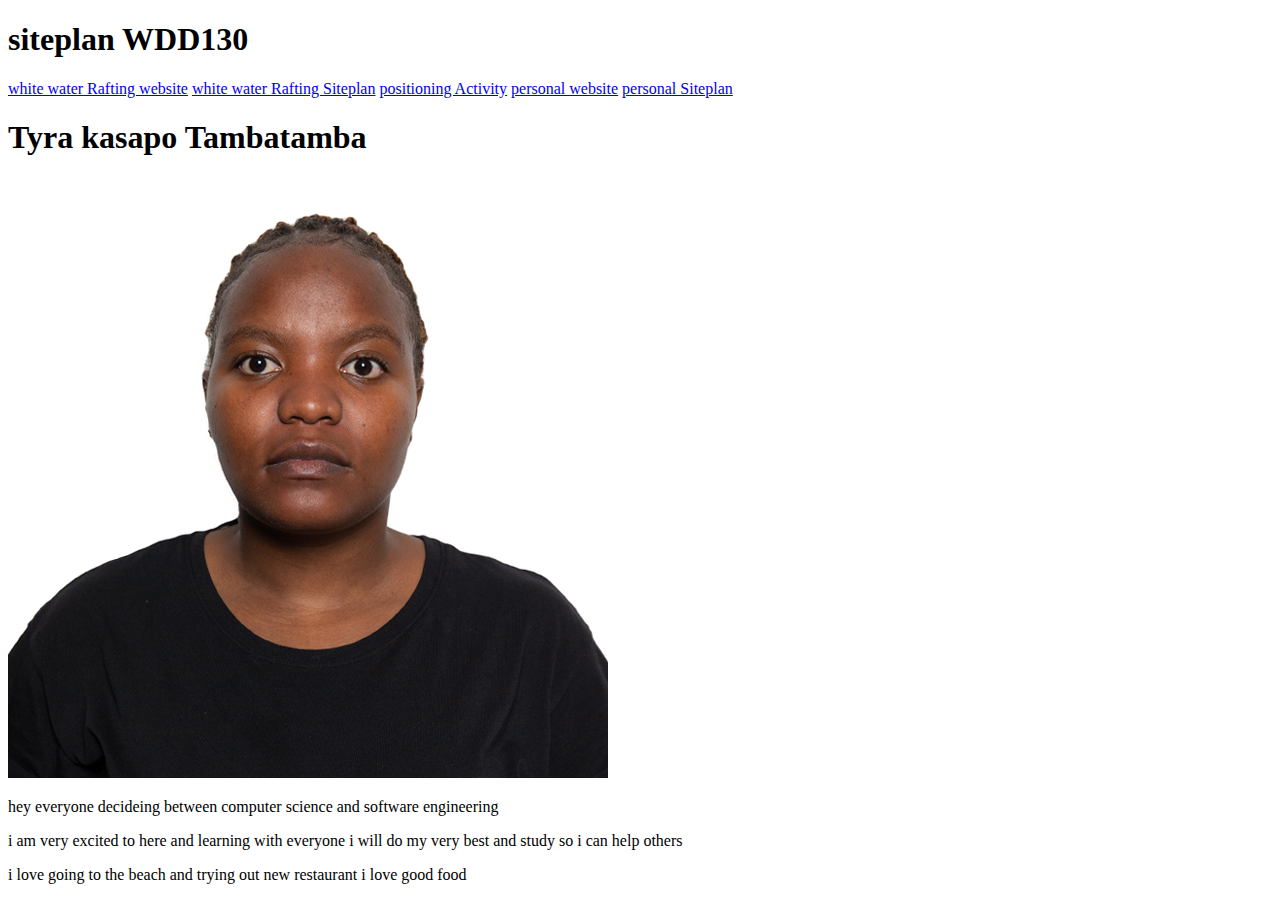
<file: index.html>
<!DOCTYPE html>
<html lang="en">
<head>
    <meta charset="UTF-8">
    <mata http-equiv="X-UA-Compatble" content ="IE=Edge"></mata.http-equiv>
    <meta name="viewport" content="width=device-width, initial-scale=1.0">
    <title>wdd130 | home</title>
</head>
<body>
    <h1>siteplan WDD130</h1>
    <nav>
        <a href="wwr/index.html">white water Rafting website</a>
        <a href="wwr/site-plan-rafting.html">white water Rafting Siteplan</a>
        <a href="positioning.html">positioning Activity</a>
        <a href="https://tam24006.github.io/wdd130/blossomee">personal website</a>
        <a href="https://tam24006.github.io/wdd130/blossomee/site-plan.html">personal Siteplan</a>
    </nav> 
    <h1>Tyra kasapo Tambatamba</h1>
       <img src="kasapo.jpg" alt="this is me">
       <p>hey everyone decideing between computer science and software engineering</p>
       <p>i am very excited to here and learning with everyone i will do my very best and study so i can help others</p>
       <p>i love going to the beach and trying out new restaurant i love good food</p>

</body>
</html>
</file>
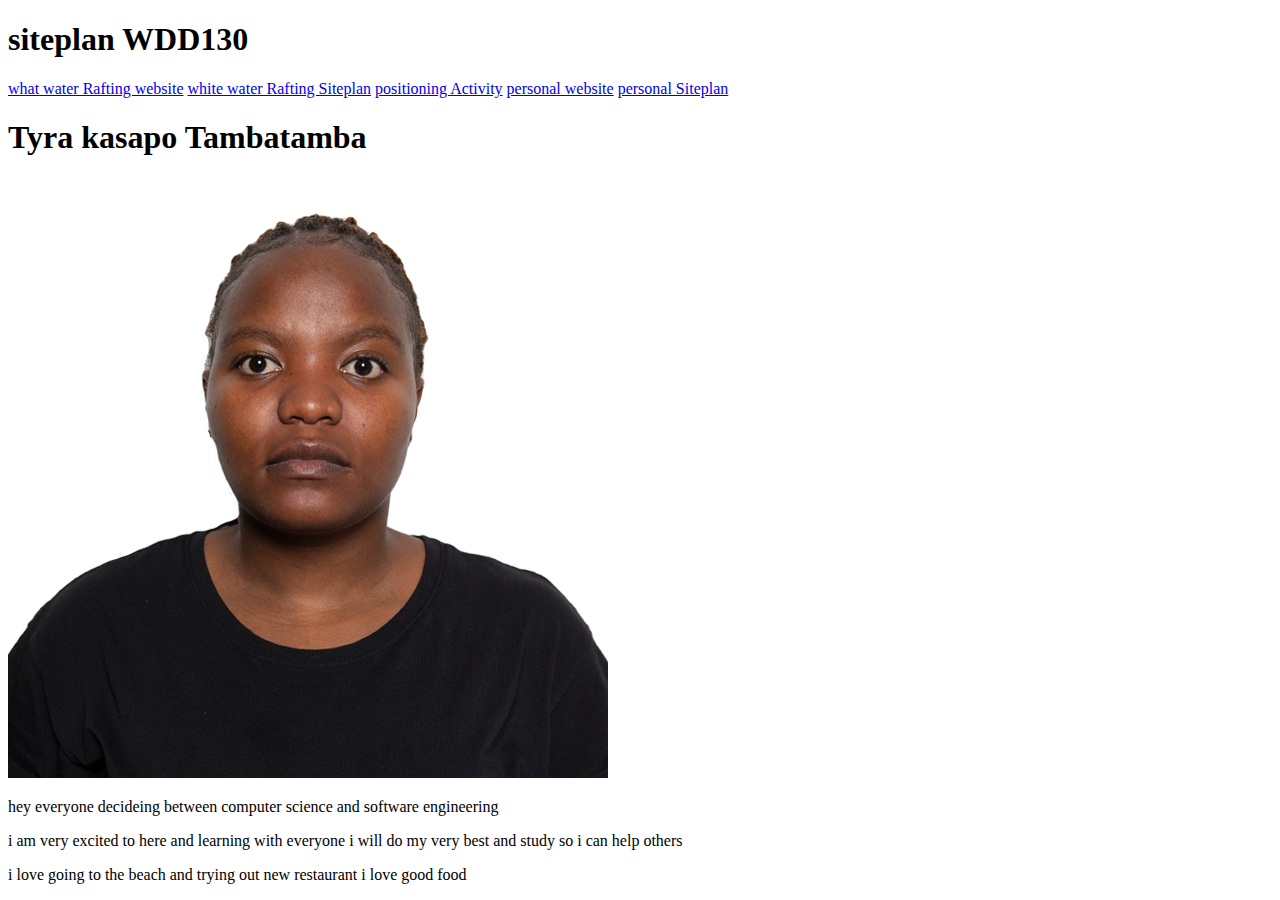
<file: aboutme/index.html>
<!DOCTYPE html>
<html lang="en">
<head>
    <meta charset="UTF-8">
    <mata http-equiv="X-UA-Compatble" content ="IE=Edge"></mata.http-equiv>
    <meta name="viewport" content="width=device-width, initial-scale=1.0">
    <title>wdd130 | home</title>
</head>
<body>
    <h1>siteplan WDD130</h1>
    <nav>
        <a href="wwr/index.html">what water Rafting website</a>
        <a href="wwr/site-plan-rafting.html">white water Rafting Siteplan</a>
        <a href="positioning.html">positioning Activity</a>
        <a href="#">personal website</a>
        <a href="#">personal Siteplan</a>
    </nav> 
    <h1>Tyra kasapo Tambatamba</h1>
       <img src="kasapo.jpg" alt="this is me">
       <p>hey everyone decideing between computer science and software engineering</p>
       <p>i am very excited to here and learning with everyone i will do my very best and study so i can help others</p>
       <p>i love going to the beach and trying out new restaurant i love good food</p>

</body>
</html>
</file>
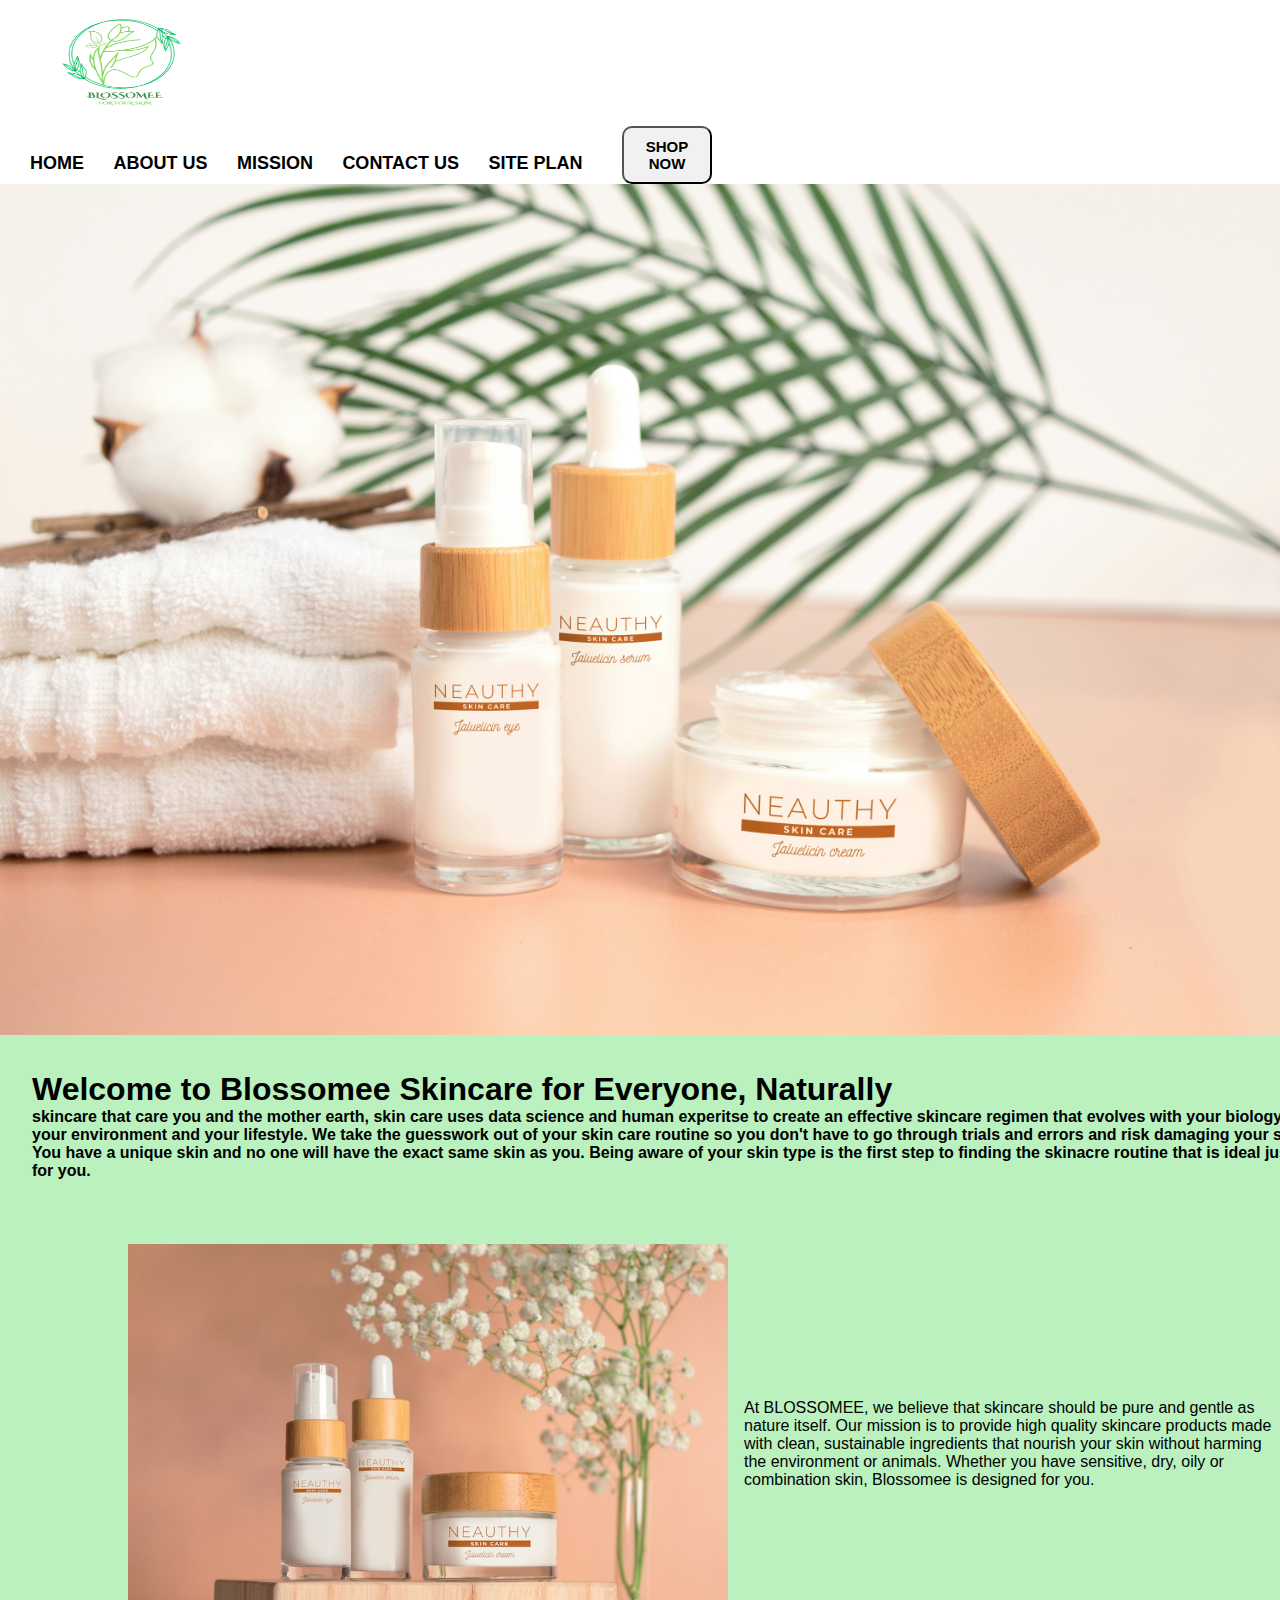
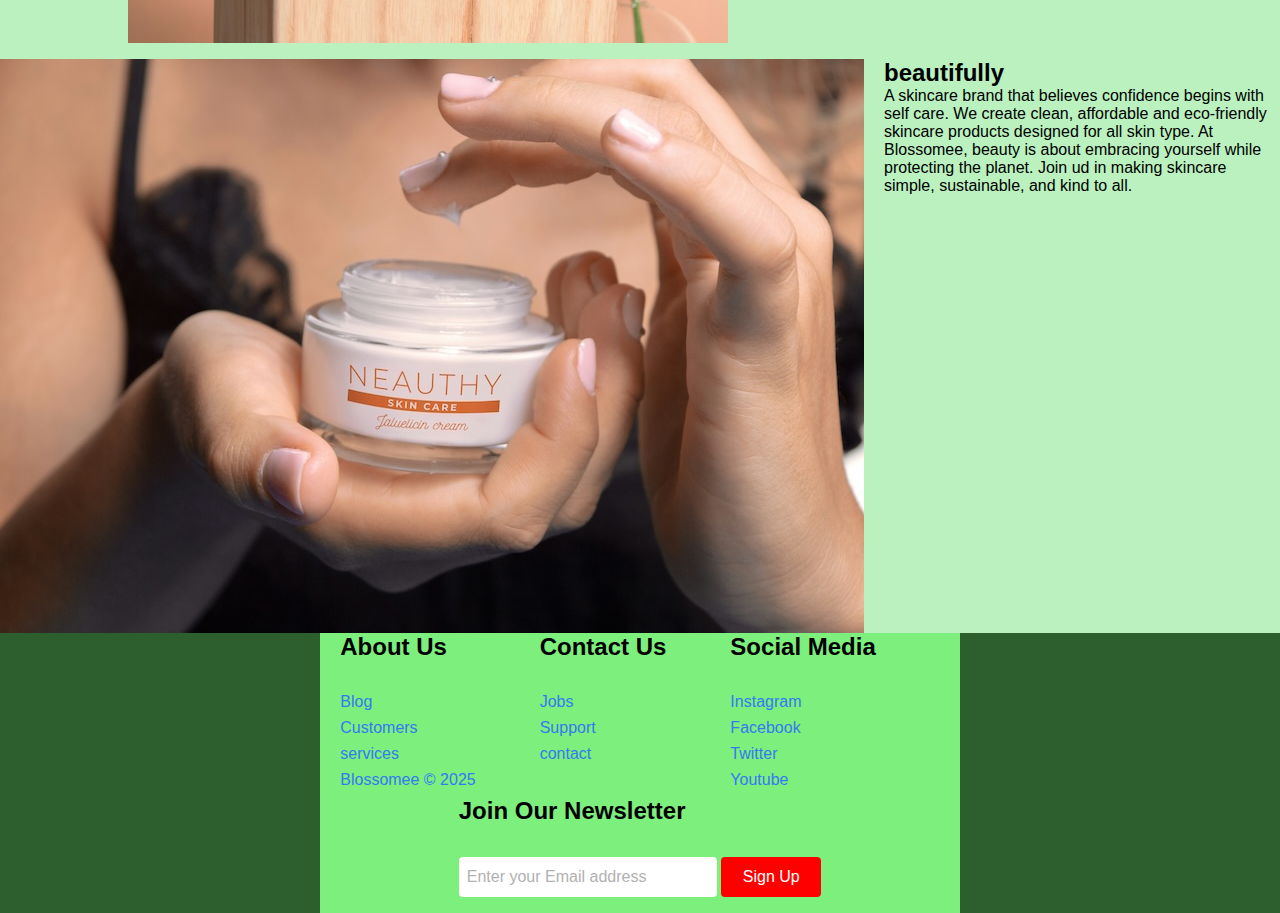
<file: blossomee/index.html>
<!DOCTYPE html>
<html lang="en">
<head>
    <meta charset="UTF-8">
    <meta http-equiv="X-UA-Compatible" content="IE=edge">
    <meta name="viewport" content="width=device-width, initial-scale=1.0">
    <title>BLOSSOMEE skincare| skincare | HOME</title>
    <link rel="stylesheet" href="styles/styles.css">
</head>
<body>
        <div id="content">
        <header>
            <nav class="navbar">
                <div class="navbar">
                    <!-- <div class="logo"><a href="index.html"><img class="logo" src="images/BLOSSOMEE logo.png" alt="logo images" /></a> </div> -->
                    <a id="logo_link" href="index.html"></a> <img class="logo" src="images/BLOSSOMEE logo.png" alt="logo images" /></a>
                    <ul>
                        <li><a href="index.html">HOME</a></li>
                        <li><a href="about-us.html">ABOUT US</a></li>
                        <li><a href="mission.html">MISSION</a></li>
                        <li><a href="contact-us.html">CONTACT US</a></li>
                        <li><a href="site-plan.html">SITE PLAN</a></li>
                        <button><a href="#">SHOP NOW</a></button>
                    </ul>
                </div>
            </nav>
        </header> 
    <main class="home-grid">    
        <div class="skin">
                <div><img class="skincare-img" src="images/skincare4.jpg" alt="Feel the beauty"></div>
                <div class="skincare-4">
                    <h1 class="home-title">Welcome to Blossomee Skincare for Everyone, Naturally</h1>
                    <h4>skincare that care you and the mother earth, skin care uses data science and human experitse to create an effective
                        skincare regimen that evolves with your biology, your environment and your lifestyle.
                         We take the guesswork out of your skin care routine so you don't have to go through trials and errors and risk damaging your skin. You have a unique skin and no one will have the exact
                          same skin as you. Being aware of your skin type is the first step to finding the skinacre routine that is ideal just for you.
                    </h4>
                </div>
        </div> 
        </div>
            <div class="Beauty">
                <img class="beauty-img" src="images/beauty-products.jpg" alt="">
                    <p> At BLOSSOMEE, we believe that skincare should be pure and gentle as nature itself. Our mission is to provide high quality
                    skincare products made with clean, sustainable ingredients that nourish your skin without harming the environment or animals.
                    Whether you have sensitive, dry, oily or combination skin, Blossomee is designed for you.
                    </p>
            </div>
            <div class="serum-1">
                <img class="serum-img" src="images/serum-bottles.jpg" alt="Care beauty">
                <div>
                    <h2>beautifully</h2>
                    <p>A skincare brand that believes confidence begins with self care. We create clean, affordable and eco-friendly skincare products designed for all skin
                        type. At Blossomee, beauty is about embracing yourself while protecting the planet.
                        Join ud in making skincare simple, sustainable, and kind to all.
                    </p>
                </div>
            </div>
        </div>   
    </main>
    <footer>
        <div class="footer-container">
            <div class="footer">
                <div class="footer-heading 1">
                    <h2>About Us</h2>
                    <a href="#">Blog</a>
                    <a href="#">Customers</a>
                    <a href="#">services</a>
                    <a href="#">Blossomee &copy; 2025</a>
                    
                </div>
                <div class="footer-heading 2">
                    <h2>Contact Us</h2>
                    <a href="#">Jobs</a>
                    <a href="#">Support</a>
                    <a href="#">contact</a>
                </div>
                <div class="footer-heading 3">
                    <h2>Social Media</h2>
                    <a href="#">Instagram</a>
                    <a href="#">Facebook</a>
                    <a href="#">Twitter</a>
                    <a href="#">Youtube</a>
                   
                </div>
                <div class="footer-email-form">
                    <h2>Join Our Newsletter</h2>
                    <input type="email" placeholder="Enter your Email address" id="footer-email">
                    <input type="submit" value="Sign Up" id="footer-email-btn">
                </div>
                
            </div>
        </div>
    </footer>
        </div>
</body>
</html>
</file>
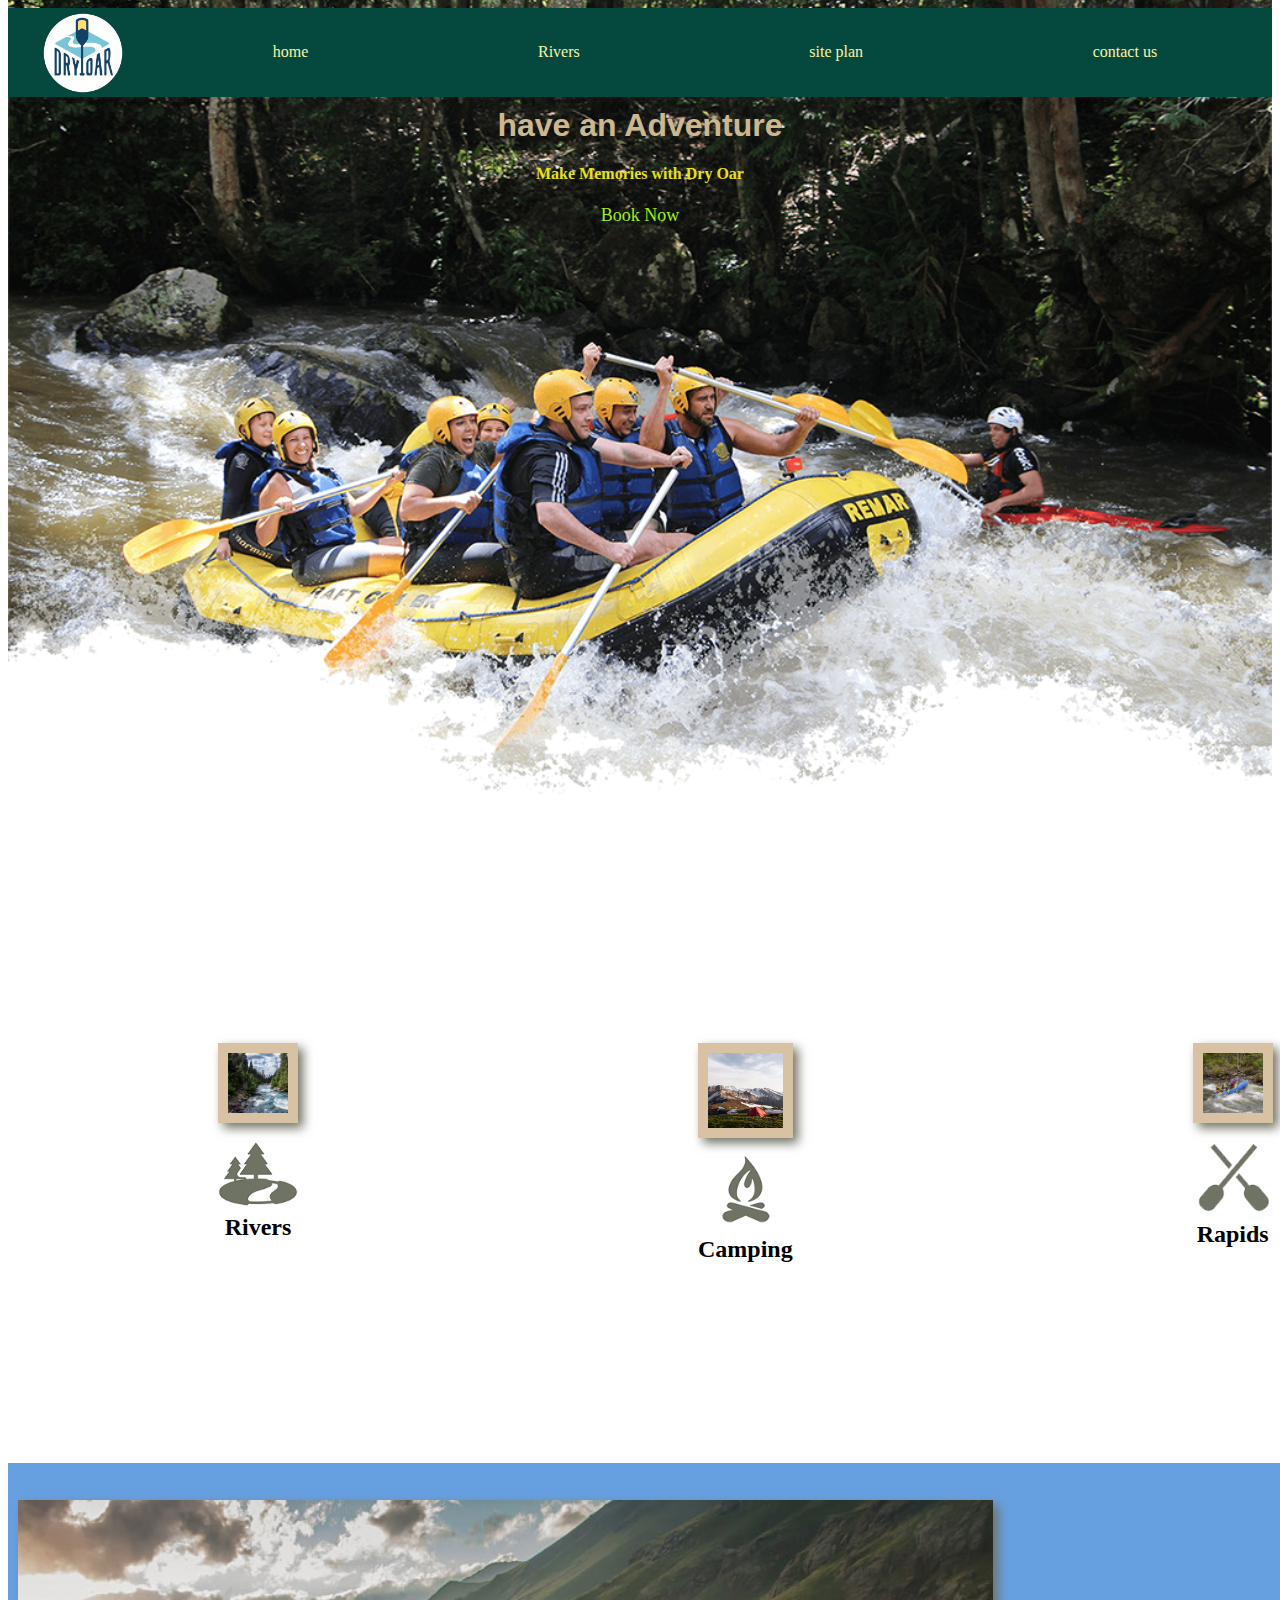
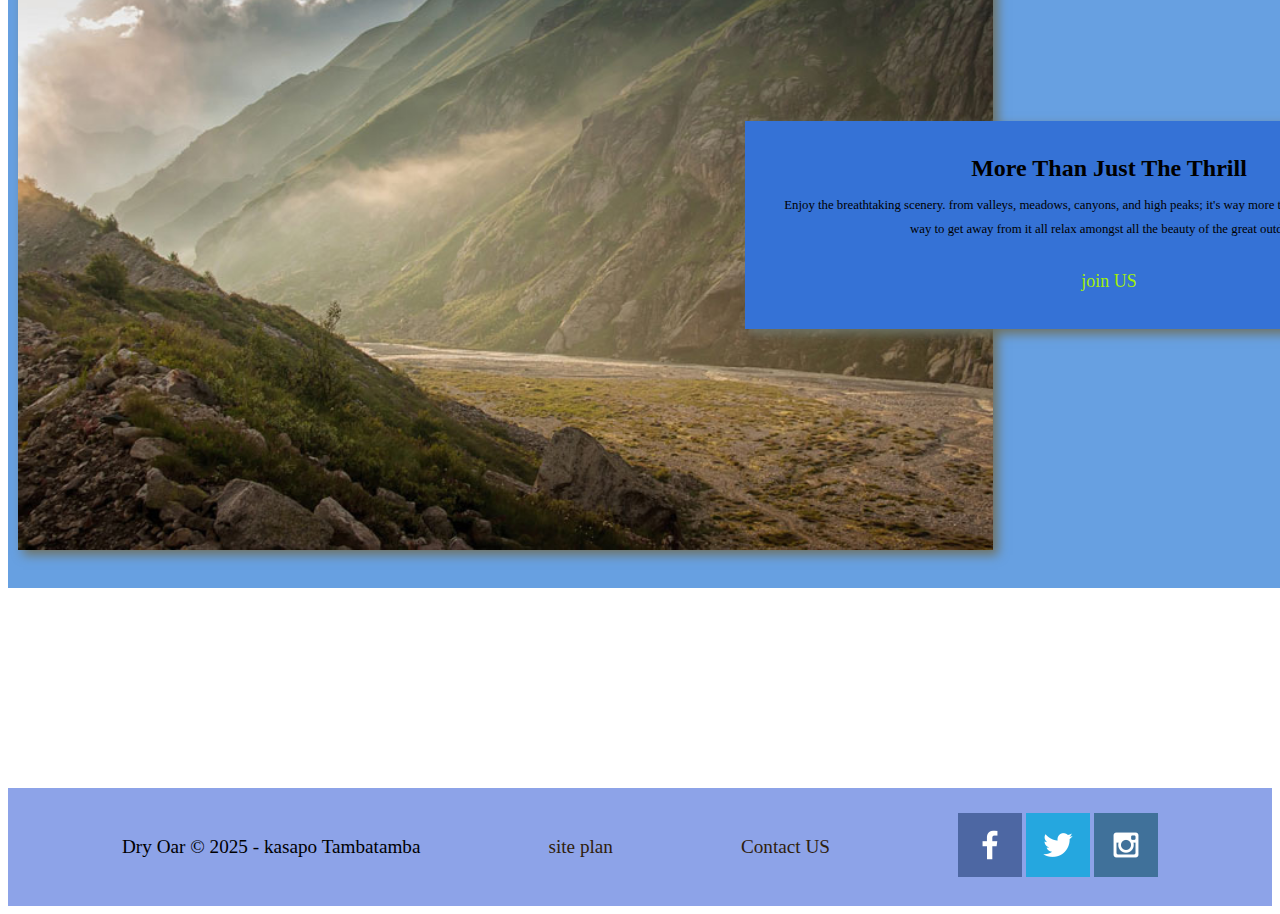
<file: wwr/index.html>
<!DOCTYPE html>
<html lang="en">
<head>
    <meta charset="UTF-8">
    <meta http-equiv="X-UA-Compatible" content="IE=edge">
    <meta name="viewport" content="width=device-width, initial-scale=1.0">
    <title>whitewater Rafting vacations | Dry Oar Boathing | home</title>
    <link rel="stylesheet" href="styles/style.css">
</head>
<body>
    <div id="content">
    <header>
        <a id="logo_link" href="index.html">
            <img class="logo" src="images/logo.png" alt="Dry oar logo">
        </a>
        <nav>
            <a href="index.html">home</a>
            <a href="rivers.html">Rivers</a>
            <a href="site-plan-rafting.html">site plan</a>
            <a href="contactus.html">contact us</a>
        </nav>
    </header> 
    <div id="hero">
        <div id="hero-box">
            <img id="hero-img" src="images/hero.png" ait="people enjoying rafting">
           </div>
            <section id="hero-msg">
                <h1 class="home-title">have an Adventure</h1>
                <h4>Make Memories with Dry Oar </h4>
                <div class='button-box'>
                    <a class='book' href="contactus.html">Book Now</a>
                </div>
            </section>
</div> 
<main class="home-grid">
    <section class="rivers-card">
        <img class="card-img" src="images/rivers.jpg" alt="river in forest">
        <img class="icon" src="images/river_icon.png" alt="river icon">
         <h2>Rivers</h2>
    </section>
    <section class="camping-card">
        <img class="card-img" src="images/camping.jpg" alt="tent in mountains">
        <img class="icon" src="images/fire_icon.png" alt="fire icon">
        <h2>Camping</h2>
    </section>
    <section class=" rapids-card">
        <img class="card-img" src="images/rapids.jpg" alt="rafting boat">
        <img class="icon" src="images/oars.png" alt="oars icon">
        <h2>Rapids</h2>
    </section>
    <div id = "background"></div>
    <img class="mountains" src="images/mountains.jpg" alt="Misty mountains">
    <section class="msg">
        <h2>More Than Just The Thrill</h2>
        <p>Enjoy the breathtaking scenery. from valleys, meadows, canyons, and high peaks; it's way more than just the rapids. It's a great way to get away from it all relax amongst all the beauty of the great outdoors.</p>
        <a class='join' href="rivers.html">join US</a>
    </section>
</main>
<footer>
    <p>Dry Oar &copy; 2025 - kasapo Tambatamba</p>
    <p><a href=" site-plan-rafting.html">site plan</a></p>
    <p><a href="contactus.html">Contact US</a></p>
    <div class="social">
        <a href="https://facebook.com" target="_blank">
            <img src="images/facebook.png" alt="fb icon">
        </a>
        <a href="https://twitter.com" target="_blank">
            <img src="images/twitter.png" alt="twitter icon">
        </a>
        <a href="https://instagram.com" target="_blank">
            <img src="images/instagram.png" alt="intsagram icon">
        </a>
    </div>
</footer>
    </div>
</body>
</html>
</file>
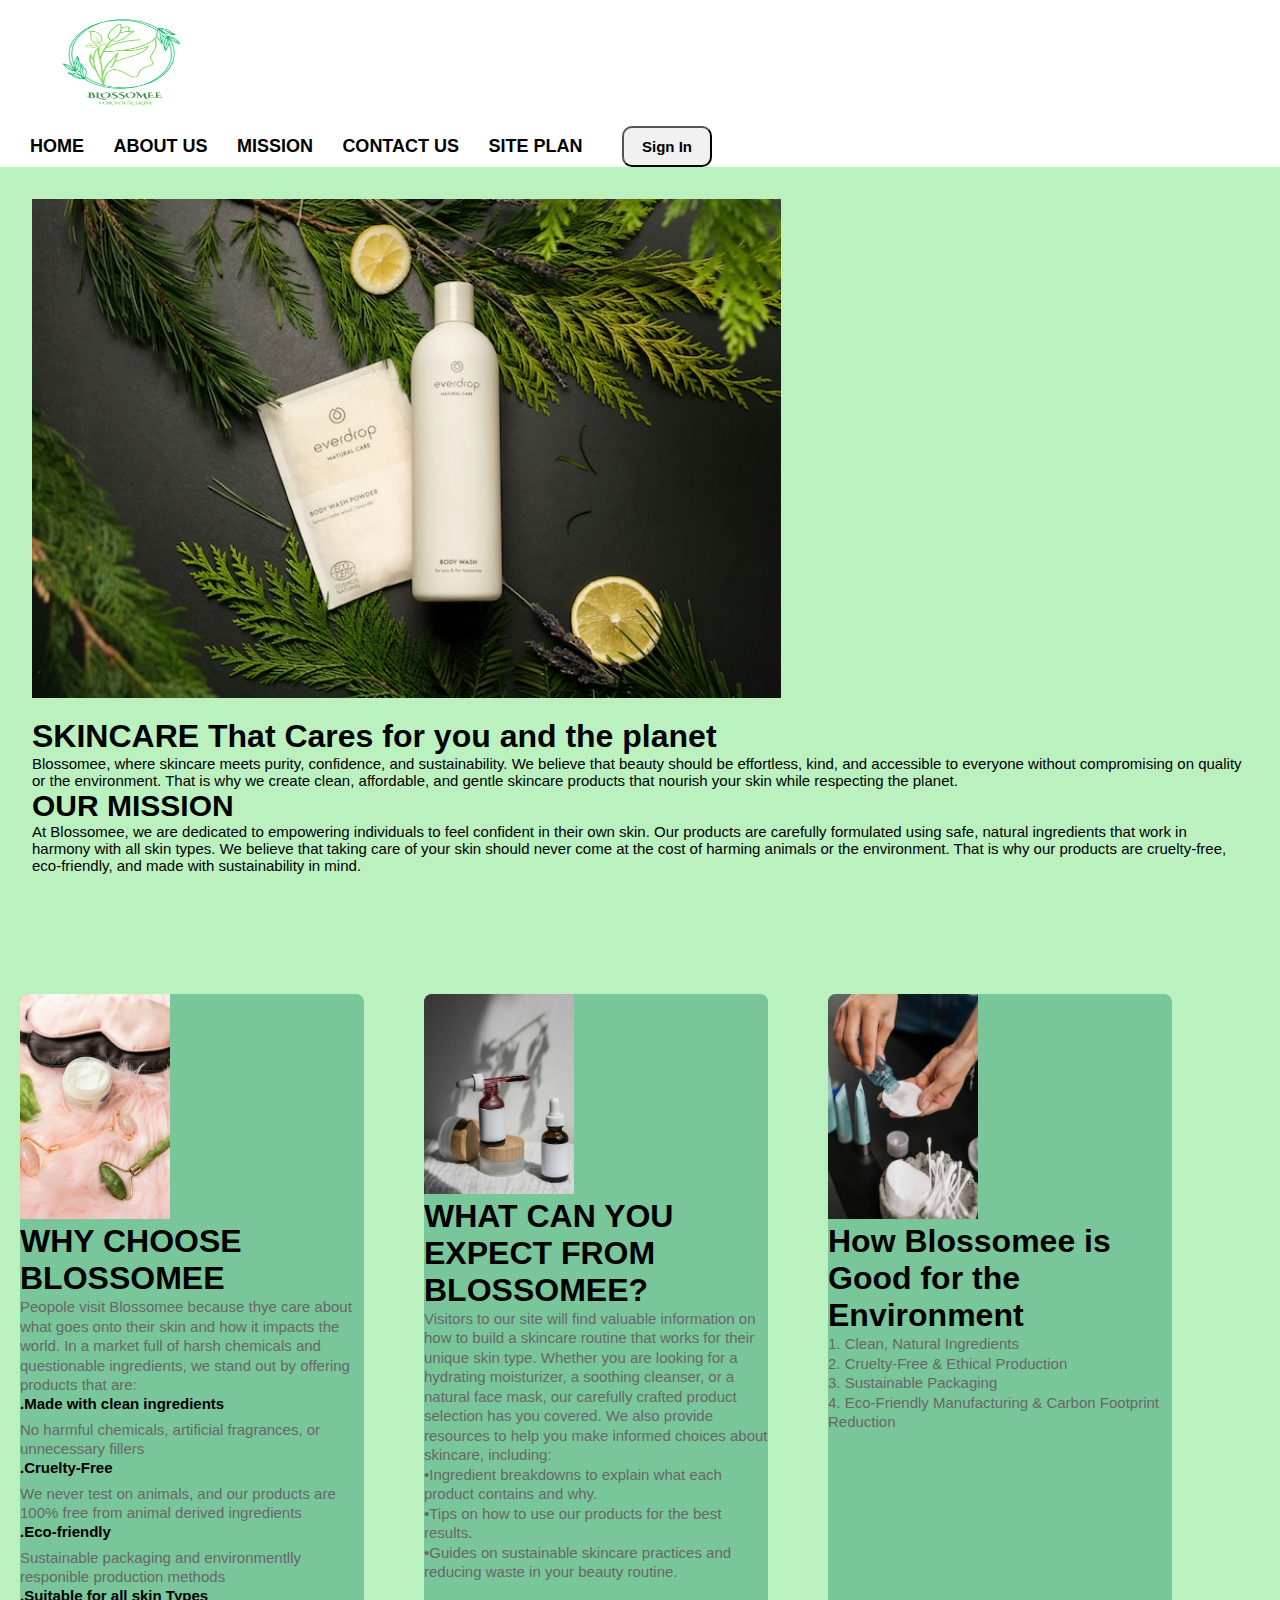
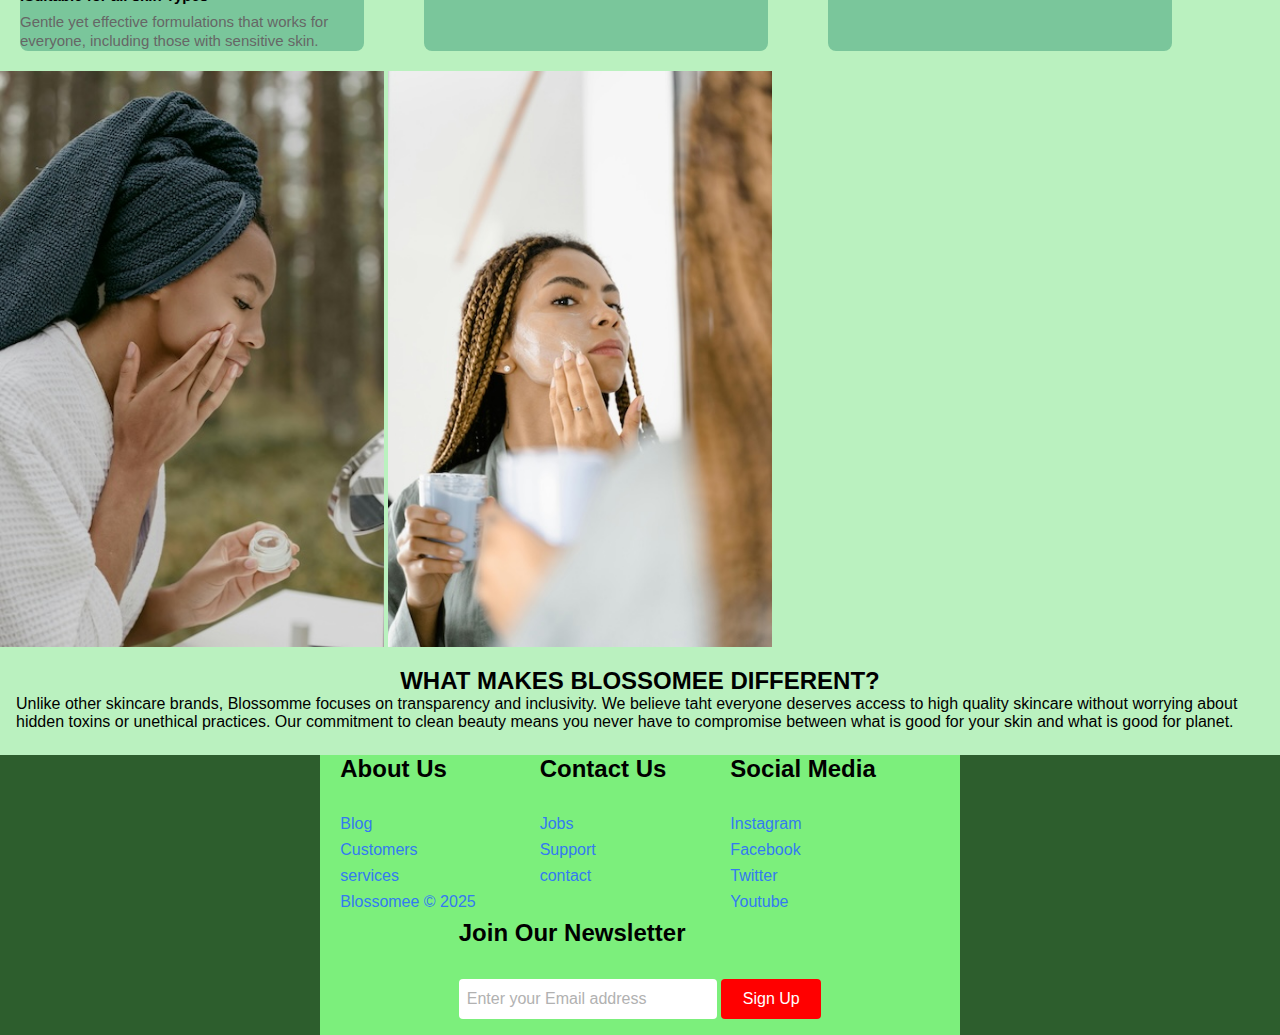
<file: blossomee/about-us.html>
<!DOCTYPE html>
<html lang="en">
<head>
    <meta charset="UTF-8">
    <meta http-equiv="X-UA-Compatible" content="IE=edge">
    <meta name="viewport" content="width=device-width, initial-scale=1.0">
    <title>BLOSSOMEE skincare| skincare | ABOUT US</title>
    <link rel="stylesheet" href="styles/styles.css">
</head>
<body>
        <div id="content">
        <header>
            <nav class="navbar">
                <div class="navbar">
                    <a id="logo_link" href="index.html"></a> <img class="logo" src="images/BLOSSOMEE logo.png" alt="logo images" /></a>
                    <ul>
                        <li><a href="index.html">HOME</a></li>
                        <li><a href="about-us.html">ABOUT US</a></li>
                        <li><a href="mission.html">MISSION</a></li>
                        <li><a href="contact-us.html">CONTACT US</a></li>
                        <li><a href="site-plan.html">SITE PLAN</a></li>
                        <button><a href="#">Sign In</a></button>
                    </ul>
                </div>
            </nav>
        </header>
        <div class="face">
            <div class="facecream-box">
                <img class="facecream-img" src="images/facecream.jpg" alt="">
                <div class="text-box-1">
                    <h1 class="title">SKINCARE That Cares for you and the planet</h1>
                    <p> Blossomee, where skincare meets purity, confidence, and sustainability. We believe that beauty should be effortless, kind, and 
                    accessible to everyone without compromising on quality or the environment. That is why we create clean, affordable, and gentle skincare 
                    products that nourish your skin while respecting the planet.</p>
                    <h2>OUR MISSION</h2> 
                    <P>At Blossomee, we are dedicated to empowering individuals to feel confident in their own skin. Our products are carefully 
                        formulated using safe, natural ingredients that work in harmony with all skin types. 
                        We believe that taking care of your skin should never come at the cost of harming 
                        animals or the environment. That is why our products are cruelty-free, eco-friendly, and made with sustainability in mind.
                    </p> 
                </div>
                 
            </div>    
        </div> 
    <main class="about-grid">
        <div class="container"> 
            <div class="card-container">
                <div class="card">
                    <img src="images/facecream3.jpg">
                        <h1>WHY CHOOSE BLOSSOMEE</h1>
                        <p>
                            <p> Peopole visit Blossomee because thye care about what goes onto their skin and how it impacts the world. In a market full of harsh chemicals
                                and questionable ingredients, we stand out by offering products that are:
                            </p>
                            <h3>.Made with clean ingredients</h3>
                            <p>No harmful chemicals, artificial fragrances, or unnecessary fillers</p>
                            <h3>.Cruelty-Free</h4>
                            <p>We never test on animals, and our products are 100% free from animal derived ingredients</p>
                            <h3>.Eco-friendly</h5>
                            <P>Sustainable packaging and environmentlly responible production methods</P>
                            <h3>.Suitable for all skin Types</h6>
                            <p>Gentle yet effective formulations that works for everyone, including those with sensitive skin.</p>
                        </p>

                </div>
            </div>
            <div class="card-container">
                <div class="card">
                    <img src="images/facedrop.jpg">
                        <h1>WHAT CAN YOU EXPECT FROM BLOSSOMEE?</h1>
                        <p>
                            Visitors to our site will find valuable information on how to build a skincare routine that works for their unique skin type.
                            Whether you are looking for a hydrating moisturizer, a soothing cleanser, or a natural face mask, our carefully crafted product selection has you covered.
                            We also provide resources to help you make informed choices about skincare, including:
                            <P>•Ingredient breakdowns to explain what each product contains and why.</P>
                            <p>•Tips on how to use our products for the best results.</p>
                            <p>•Guides on sustainable skincare practices and reducing waste in your beauty routine.</p>
                        </p>
                        
                </div>
            </div>
            <div class="card-container">
                <div class="card">
                    <img src="images/TONER.jpg">
                        <h1>How Blossomee is Good for the Environment</h1>
                        <p>
                            <p>1. Clean, Natural Ingredients</p>
                            <p>2. Cruelty-Free & Ethical Production</p>
                            <p>3. Sustainable Packaging</p>
                            <p>4. Eco-Friendly Manufacturing & Carbon Footprint Reduction</p>
                            
                
                        </p>
                        
                </div>
            </div>
        </div>
    
        <div class="facecream-2">
            
                <img class="facecream2-img" src="images/facecream2.jpg" alt="">
                    <img class="facecream4-img" src="images/facecream4.jpg" alt="">
                    <div class="text-box-2">
                        <h2>WHAT MAKES BLOSSOMEE DIFFERENT?</h2>
                        <p>Unlike other skincare brands, Blossomme focuses on transparency and inclusivity. We believe taht everyone deserves access to high quality skincare without 
                            worrying about hidden toxins or unethical practices. Our commitment to clean beauty means you never have to compromise between what is good for 
                            your skin and what is good for planet.
                        </p>
                    </div>
                
                </div>
        
        </div>
    </main>
    <footer>
        <div class="footer-container">
            <div class="footer">
                <div class="footer-heading 1">
                    <h2>About Us</h2>
                    <a href="#">Blog</a>
                    <a href="#">Customers</a>
                    <a href="#">services</a>
                    <a href="#">Blossomee &copy; 2025</a>
                </div>
                <div class="footer-heading 2">
                    <h2>Contact Us</h2>
                    <a href="#">Jobs</a>
                    <a href="#">Support</a>
                    <a href="#">contact</a>
                </div>
                <div class="footer-heading 3">
                    <h2>Social Media</h2>
                    <a href="#">Instagram</a>
                    <a href="#">Facebook</a>
                    <a href="#">Twitter</a>
                    <a href="#">Youtube</a>
                </div>
                <div class="footer-email-form">
                    <h2>Join Our Newsletter</h2>
                    <input type="email" placeholder="Enter your Email address" id="footer-email">
                    <input type="submit" value="Sign Up" id="footer-email-btn">
                </div>
                
            </div>
        </div>
    </footer>
    </div>
</body>
</html>
</file>
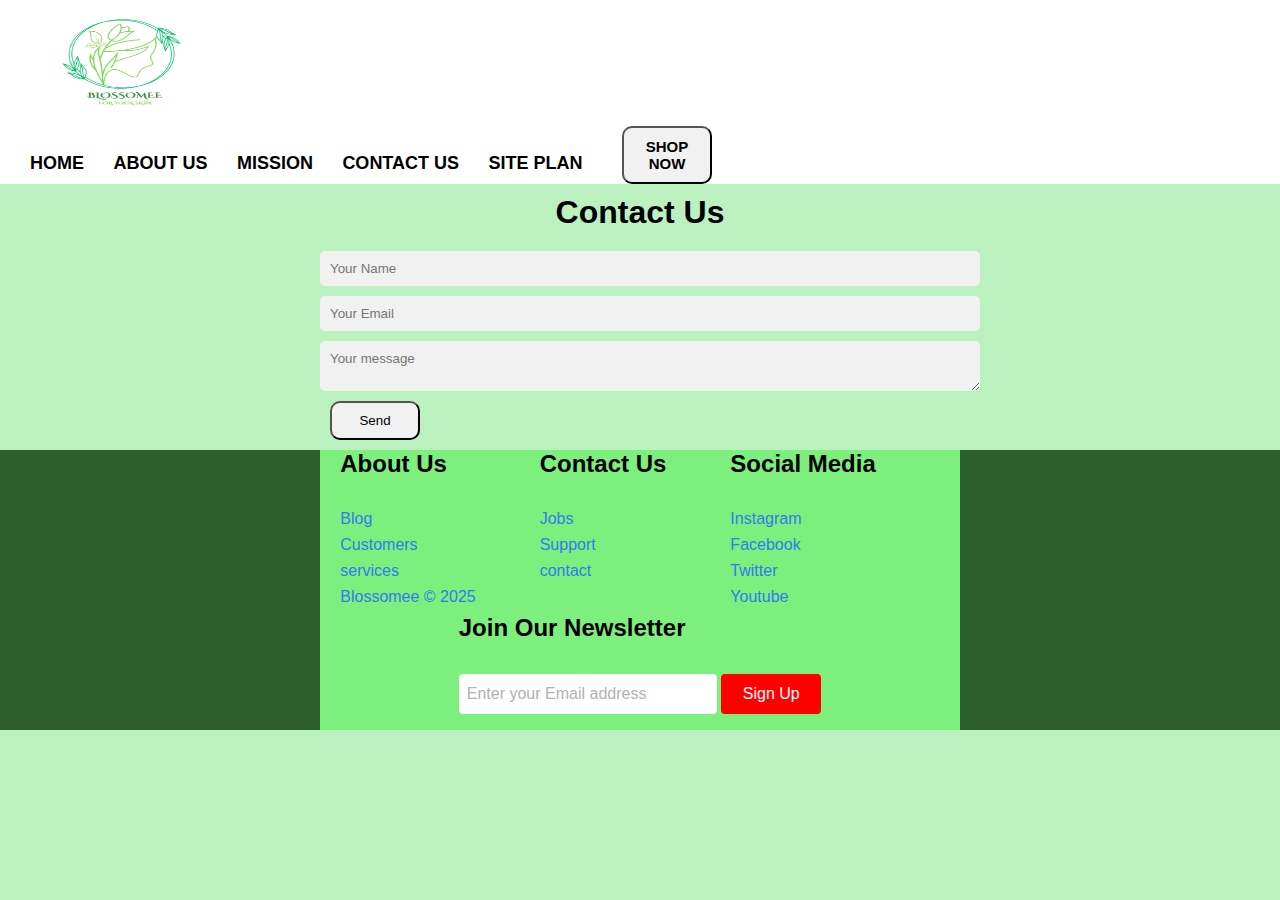
<file: blossomee/contact-us.html>
<!DOCTYPE html>
<html lang="en">
<head>
    <meta charset="UTF-8">
    <meta http-equiv="X-UA-Compatible" content="IE=edge">
    <meta name="viewport" content="width=device-width, initial-scale=1.0">
    <title>BLOSSOMEE skincare| skincare | HOME</title>
    <link rel="stylesheet" href="styles/styles.css">
</head>
<body>
        <div id="content">
        <header>
            <nav class="navbar">
                <div class="navbar">
                    <!-- <div class="logo"><a href="index.html"><img class="logo" src="images/BLOSSOMEE logo.png" alt="logo images" /></a> </div> -->
                    <a id="logo_link" href="index.html"></a> <img class="logo" src="images/BLOSSOMEE logo.png" alt="logo images" /></a>
                    <ul>
                        <li><a href="index.html">HOME</a></li>
                        <li><a href="about-us.html">ABOUT US</a></li>
                        <li><a href="mission.html">MISSION</a></li>
                        <li><a href="contact-us.html">CONTACT US</a></li>
                        <li><a href="site-plan.html">SITE PLAN</a></li>
                        <button><a href="#">SHOP NOW</a></button>
                    </ul>
                </div>
            </nav>
        </header> 
    <main>
        <div class="contact">
            <h1>Contact Us</h1>
            <form>
                <input type="text" placeholder="Your Name">
                <input type="text" placeholder="Your Email">
                <textarea placeholder="Your message"></textarea>
                <button type="Submit">Send</button> 
            </form>
        </div>
    </main>
           
    
    <footer>
        <div class="footer-container">
            <div class="footer">
                <div class="footer-heading 1">
                    <h2>About Us</h2>
                    <a href="#">Blog</a>
                    <a href="#">Customers</a>
                    <a href="#">services</a>
                    <a href="#">Blossomee &copy; 2025</a>
                    
                </div>
                <div class="footer-heading 2">
                    <h2>Contact Us</h2>
                    <a href="#">Jobs</a>
                    <a href="#">Support</a>
                    <a href="#">contact</a>
                </div>
                <div class="footer-heading 3">
                    <h2>Social Media</h2>
                    <a href="#">Instagram</a>
                    <a href="#">Facebook</a>
                    <a href="#">Twitter</a>
                    <a href="#">Youtube</a>
                   
                </div>
                <div class="footer-email-form">
                    <h2>Join Our Newsletter</h2>
                    <input type="email" placeholder="Enter your Email address" id="footer-email">
                    <input type="submit" value="Sign Up" id="footer-email-btn">
                </div>
                
            </div>
        </div>
    </footer>
        </div>
</body>
</html>

</html>
<script>
    // get the feedback div element so we can do something with it.
    const feedbackElement = document.getElementById('feedback');
    // get the form so we can read what was entered in it.
    const formElement = document.forms[0];
    // add a 'listener' to wait for a submission of our form. When that happens run the code below.
    formElement.addEventListener('submit', function(e) {
        // stop the form from doing the default action.
        e.preventDefault();
        // set the contents of our feedback element to a message letting the user know the form was submitted successfully. Notice that we pull the name that was entered in the form to personalize the message!
        feedbackElement.innerHTML = 'Hello '+ formElement.user_name.value +'! Thank you for your message. We will get back with you as soon as possible!';
        // make the feedback element visible.
        feedbackElement.style.display = "block";
        // add a class to move everything down so our message doesn't cover it.
        document.body.classList.toggle('moveDown');
    });
</script>
</html>
</file>
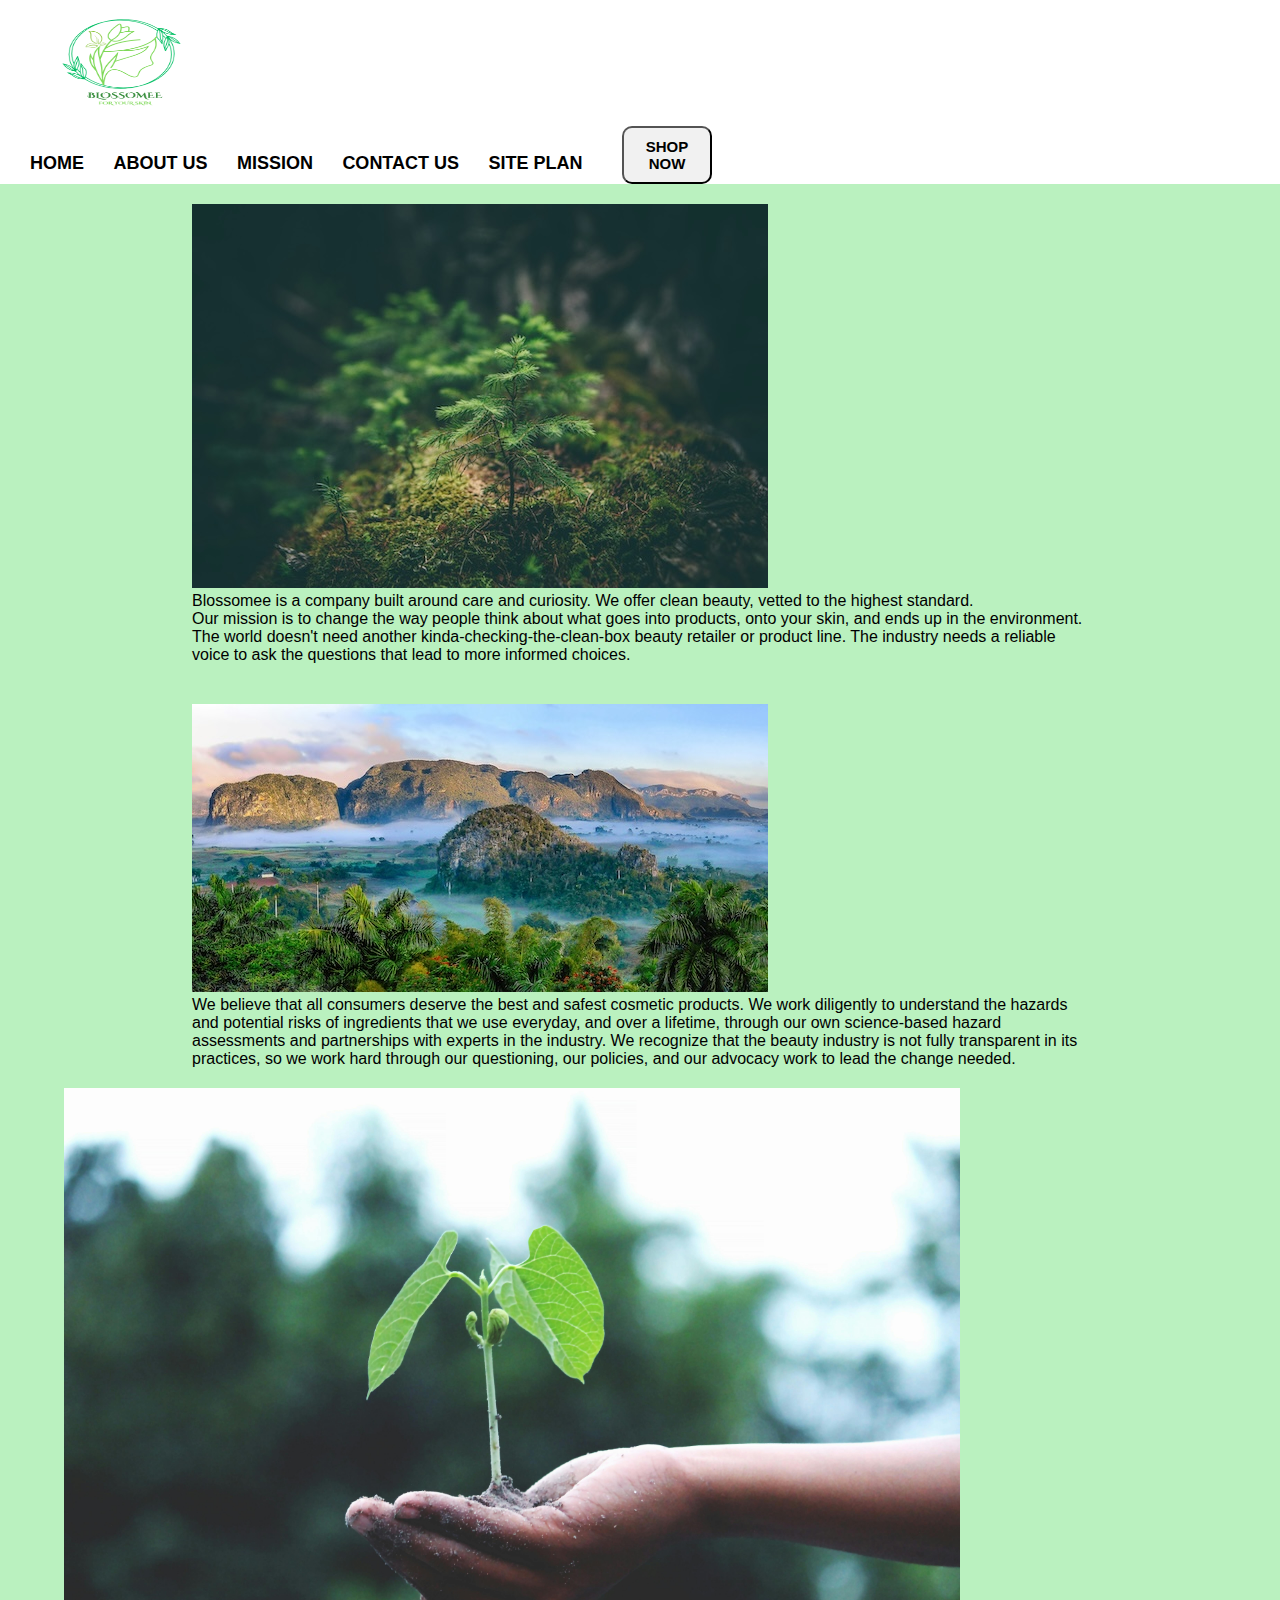
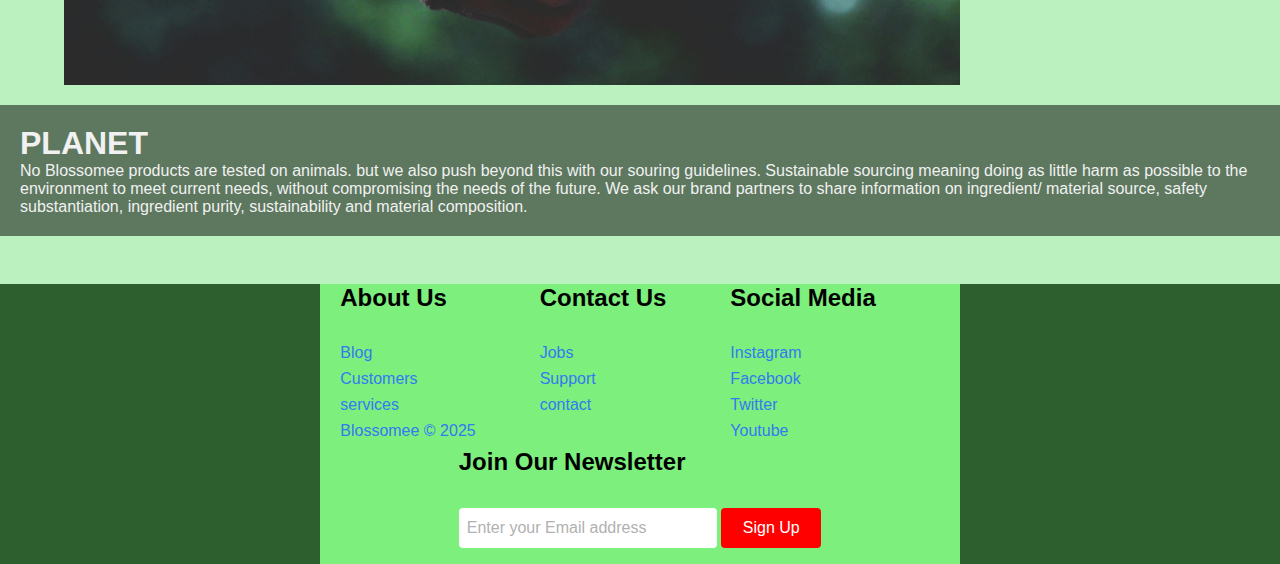
<file: blossomee/mission.html>
<!DOCTYPE html>
<html lang="en">
<head>
    <meta charset="UTF-8">
    <meta http-equiv="X-UA-Compatible" content="IE=edge">
    <meta name="viewport" content="width=device-width, initial-scale=1.0">
    <title>BLOSSOMEE skincare| skincare | MISSION</title>
    <link rel="stylesheet" href="styles/styles.css">
</head>
<body>
        <div id="content">
        <header>
            <nav class="navbar">
                <div class="navbar">
                    <!-- <div class="logo"><a href="index.html"><img class="logo" src="images/BLOSSOMEE logo.png" alt="logo images" /></a> </div> -->
                    <a id="logo_link" href="index.html"></a> <img class="logo" src="images/BLOSSOMEE logo.png" alt="logo images" /></a>
                    <ul>
                        <li><a href="index.html">HOME</a></li>
                        <li><a href="about-us.html">ABOUT US</a></li>
                        <li><a href="mission.html">MISSION</a></li>
                        <li><a href="contact-us.html">CONTACT US</a></li>
                        <li><a href="site-plan.html">SITE PLAN</a></li>
                        <button><a href="#">SHOP NOW</a></button>
                    </ul>
                </div>
            </nav>
        </header> 
    <main>
        <div class="nature-container">
            <div class="nature">
                <img class="nature1-img" src="images/nature1.jpg" alt="">
                <div class="text-nature">
                    <h>Blossomee is a company built around care and curiosity. We offer clean beauty, vetted to the highest standard.</h1>
                    <p>
                        Our mission is to change the way people think about what goes into products, onto your skin, and ends up in the environment. 
                        The world doesn't need another kinda-checking-the-clean-box beauty retailer or product line. The industry needs a reliable voice to ask the questions 
                        that lead to more informed choices.</p>

                     
                </div>
            </div>
    
        </div>
        <div class="nature-container">
            <div class="nature">
                <img class="nature2-img" src="images/nature2.jpg" alt="">
                <div class="text-nature">
                    <h></h2>
                    <p>We believe that all consumers deserve the best and safest cosmetic products. 
                        We work diligently to understand the hazards and potential risks of ingredients that we use everyday,
                         and over a lifetime, through our own science-based hazard assessments and partnerships with experts in the industry. 
                         We recognize that the beauty industry is not fully transparent in its practices, so we work hard through our questioning, 
                         our policies, and our advocacy work to lead the change needed.</p>
                </div>
            </div>

        </div>
        <div class="container-1">
            <img class="planet-img" src="images/planet nature.jpg" alt="" style="width: 70%;">
            <div class="content">
                <h1>PLANET</h1>
                <p>No Blossomee products are tested on animals. but we also push beyond this with our souring guidelines.
                    Sustainable sourcing meaning doing as little harm as possible to the environment to meet current needs,
                    without compromising the needs of the future. We ask our brand partners to share information on ingredient/ material
                    source, safety substantiation, ingredient purity, sustainability and material composition.
                </p>

            </div>

        </div>
        
    </main>
        
    
    <footer>
        <div class="footer-container">
            <div class="footer">
                <div class="footer-heading 1">
                    <h2>About Us</h2>
                    <a href="#">Blog</a>
                    <a href="#">Customers</a>
                    <a href="#">services</a>
                    <a href="#">Blossomee &copy; 2025</a>
                    
                </div>
                <div class="footer-heading 2">
                    <h2>Contact Us</h2>
                    <a href="#">Jobs</a>
                    <a href="#">Support</a>
                    <a href="#">contact</a>
                </div>
                <div class="footer-heading 3">
                    <h2>Social Media</h2>
                    <a href="#">Instagram</a>
                    <a href="#">Facebook</a>
                    <a href="#">Twitter</a>
                    <a href="#">Youtube</a>
                   
                </div>
                <div class="footer-email-form">
                    <h2>Join Our Newsletter</h2>
                    <input type="email" placeholder="Enter your Email address" id="footer-email">
                    <input type="submit" value="Sign Up" id="footer-email-btn">
                </div>
                
            </div>
        </div>
    </footer>
        </div>
</body>
</html>
</file>
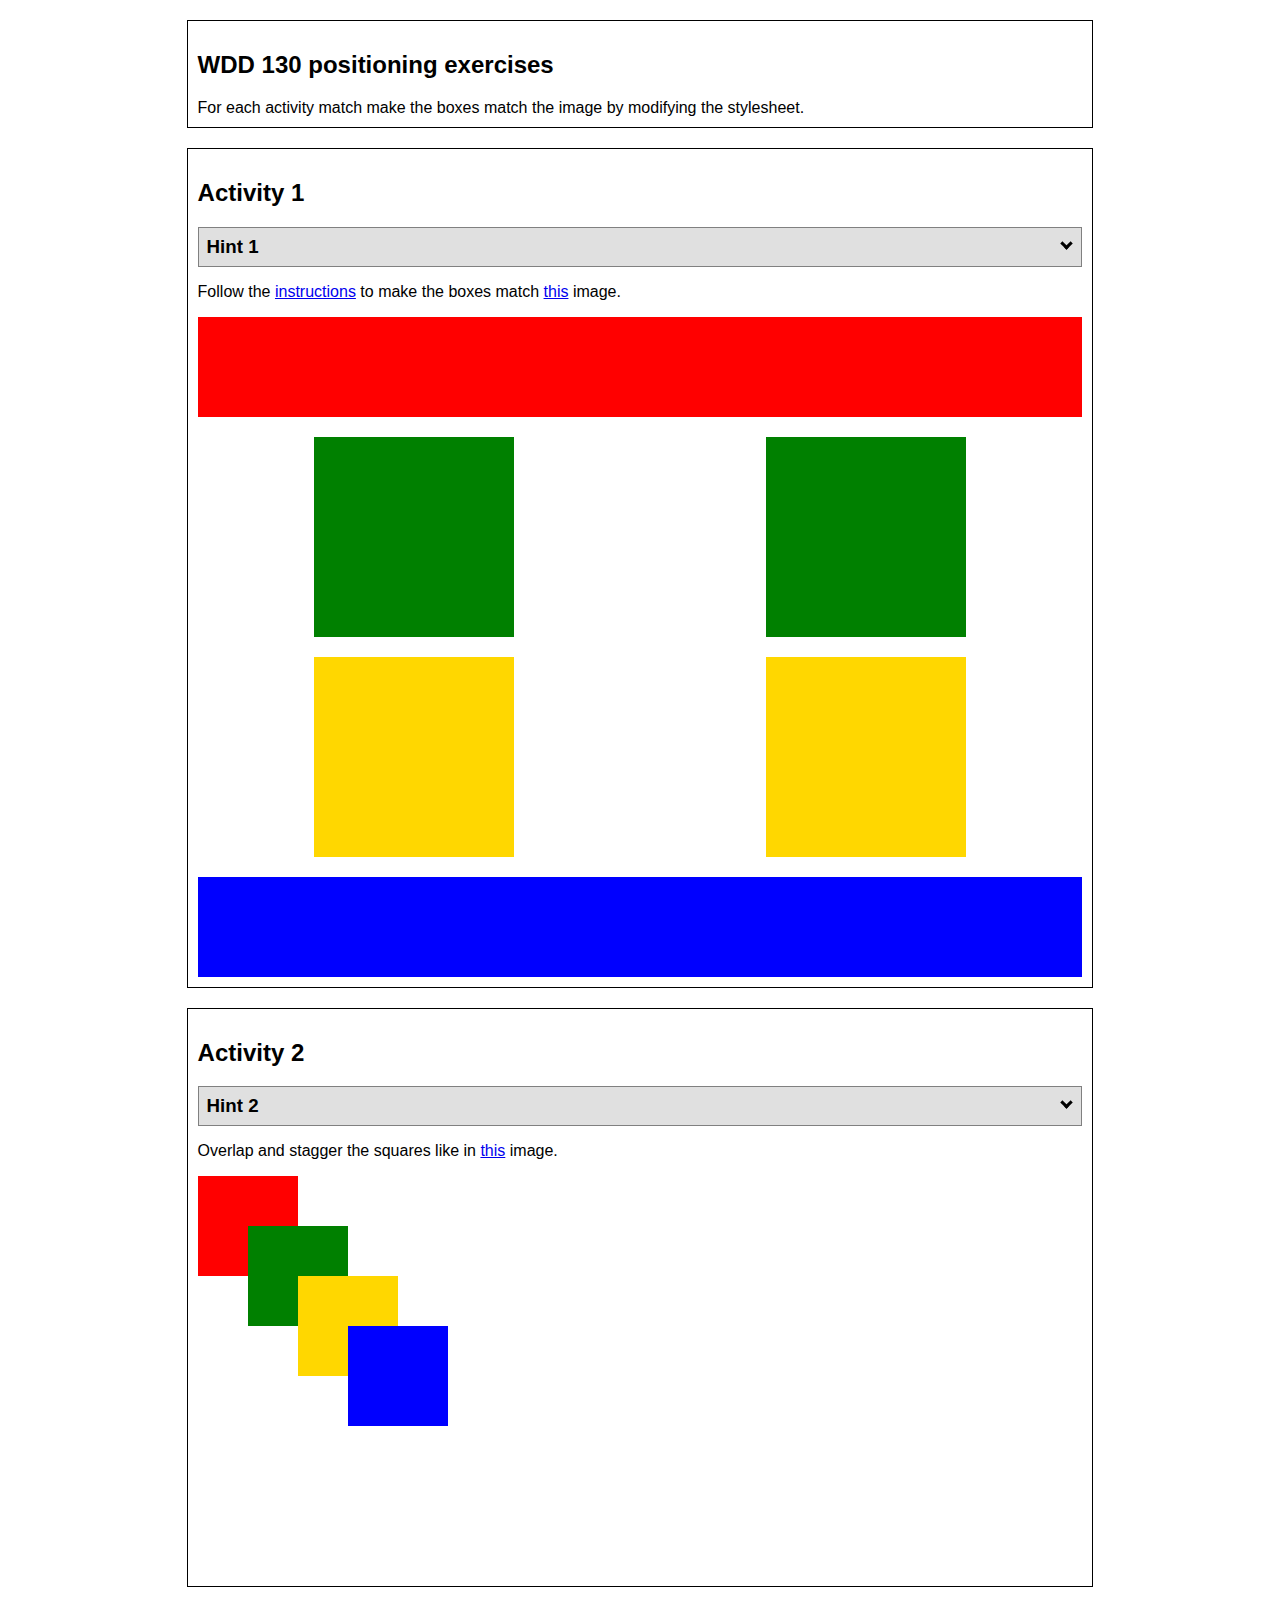
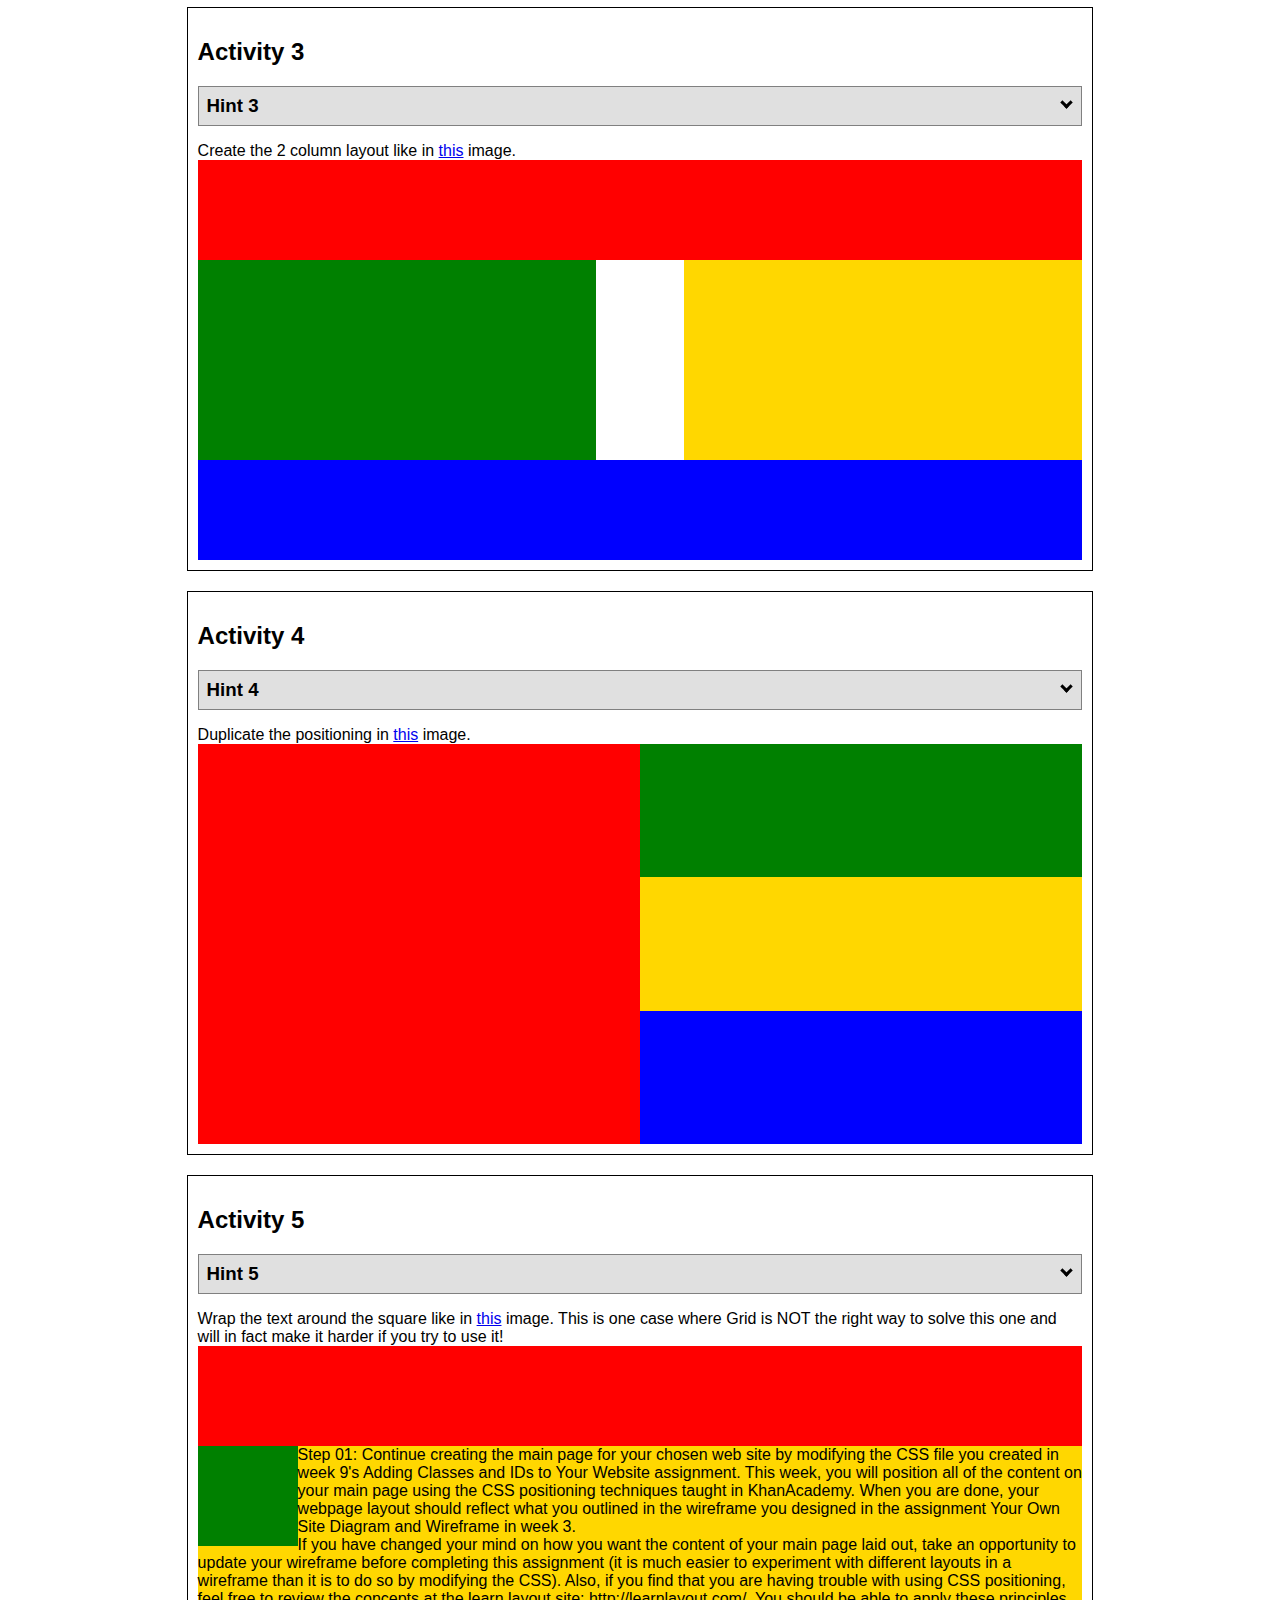
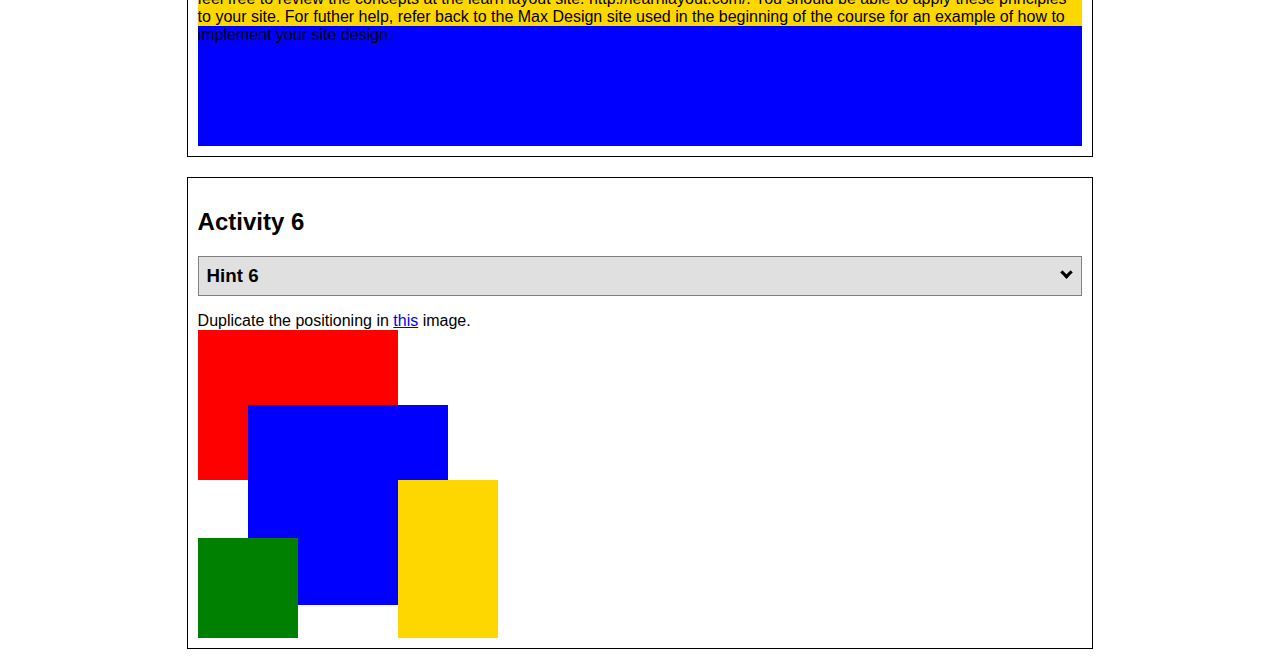
<file: positioning/positioning.html>
<!DOCTYPE html>
<html lang="en">
  <head>
    <!-- HTML - Name: positioning.html -->
    <title>Positioning Activity</title>
    <link rel="stylesheet" type="text/css" href="positionstyles.css" />
  </head>
  <body>
    <div class="activity">
      <h2>WDD 130 positioning exercises</h2>
      For each activity match make the boxes match the image by modifying the stylesheet.</div>
    <div class="activity">
      <h2>Activity 1</h2>
      <section class="hint"><input type="checkbox" ><i></i> <h3>Hint 1</h3><div><p>Check out the <a href="https://byui-wdd.github.io/wdd130/activities/w06-css-positioning.html" target="_blank">activity instructions</a> in Ilearn!</p></div></section>
      <p>Follow the <a href="https://byui-wdd.github.io/wdd130/activities/w06-css-positioning.html" target="_blank">instructions</a> to make the boxes match  <a href="https://byui-wdd.github.io/wdd130/images/example1.png" target="_blank">this</a> image.</p>
      <div class="content1" >
        <div class="red1" ></div>
        <div class="green1" ></div>
        <div class="green1" ></div>
        <div class="yellow1"></div>
        <div class="yellow1"></div>
        <div class="blue1"></div>
      </div>
    </div>
    <div class="activity">
      <h2>Activity 2</h2>
      <section class="hint"><input type="checkbox" > <h3>Hint 2</h3><i></i><div>
      <ul>
      <li>grid-template-columns: 50px 50px 50px 50px 50px </li></ul></div></section>
      <p>Overlap and stagger the squares like in <a href="https://byui-wdd.github.io/wdd130/images/example2.png" target="_blank">this</a> image.</p>
      <div class="content2" >
        <div class="red2" ></div>
        <div class="green2" ></div>
        <div class="yellow2"></div>
        <div class="blue2"></div>
      </div>
    </div>
    <div class="activity">
      <h2>Activity 3</h2>
      <section class="hint"><input type="checkbox" > <h3>Hint 3</h3><i></i><div><p>This one is going to be best solved with CSS Grid. Remember to make the boxes the right width first...then start moving them around. </p><h4>Properties used:</h4><ul><li>display:grid;</li><li>grid-template-columns:</li><li>grid-column-gap:</li>
        <li>grid-column:</li>  </ul></div></section>
      Create the 2 column layout like in <a href="https://byui-wdd.github.io/wdd130/images/example3.png" target="_blank">this</a>  image.
      <div class="content3" >
        <div class="red3" ></div>
        <div class="green3" ></div>
        <div class="yellow3"></div>
        <div class="blue3"></div>
      </div>
    </div>
    <div class="activity">
      <h2>Activity 4</h2>
      <section class="hint"><input type="checkbox" > <h3>Hint 4</h3><i></i><div><p>For the others we have been primarily concerned with width. For this one you will need to adjust height as well. </p><h4>Properties used:</h4><ul><li>display:grid;</li><li>grid-template-columns:</li><li>grid-row:</li></ul></div></section>
      Duplicate the positioning in <a href="https://byui-wdd.github.io/wdd130/images/example4.png" target="_blank">this</a> image. 
      <div class="content4" >
        <div class="red4" ></div>
        <div class="green4" ></div>
        <div class="yellow4"></div>
        <div class="blue4"></div>
      </div>
    </div>

    <div class="activity">
      <h2>Activity 5</h2>
      <section class="hint"><input type="checkbox" > <h3>Hint 5</h3><i></i><div><p>Grid is <strong>not</strong> the right way to do this.  In fact there is only one way to really do that...and that is with float. Remember that we float the thing we want the text to wrap around.  Also remember to start by making all the shapes the right size and shape.</p><h4>Properties used:</h4><ul><li>float: left;</li></ul></div></section>
      Wrap the text around the square like in <a href="https://byui-wdd.github.io/wdd130/images/example5.png" target="_blank">this</a> image. This is one case where Grid is NOT the right way to solve this one and will in fact make it harder if you try to use it!
      <div class="content5" >
        <div class="red5" ></div>
        <div class="green5" ></div>
        <div class="yellow5">Step 01: Continue creating the main page for your chosen web site by modifying the CSS file you created in week 9's Adding Classes and IDs to Your Website assignment. This week, you will position all of the content on your main page using the CSS positioning techniques taught in KhanAcademy. When you are done, your webpage layout should reflect what you outlined in the wireframe you designed in the assignment Your Own Site Diagram and Wireframe in week 3. <br />
          If you have changed your mind on how you want the content of your main page laid out, take an opportunity to update your wireframe before completing this assignment (it is much easier to experiment with different layouts in a wireframe than it is to do so by modifying the CSS). Also, if you find that you are having trouble with using CSS positioning, feel free to review the concepts at the learn layout site: http://learnlayout.com/. You should be able to apply these principles to your site. For futher help, refer back to the Max Design site used in the beginning of the course for an example of how to implement your site design.</div>
        <div class="blue5"></div>
      </div>
    </div>
    <div class="activity">
      <h2>Activity 6</h2>
      <section class="hint"><input type="checkbox" > <h3>Hint 6</h3><i></i><div><p>This one is all about visualizing the grid behind the layout. If you are having a hard time doing that first: all the sizes are even multiples of 100, and second here is another example with the lines drawn: <a href="https://byui-wdd.github.io/wdd130/images/example6-hint.png" target="_blank">example 6 with lines</a>. For this one you will find it easiest if you use px for the column width. You can also use <kbd>z-index</kbd> to control the element layering.    </p><h4>Properties used:</h4><ul><li>display:grid;</li><li>grid-template-columns:</li><li>grid-column:</li><li>grid-row:</li><li><a href="https://www.w3schools.com/cssref/pr_pos_z-index.asp" target="_blank">z-index:</a></li></ul></div></section>
      Duplicate the positioning in <a href="https://byui-wdd.github.io/wdd130/images/example6.png" target="_blank">this</a> image.
      <div class="content6" >
        <div class="red6" ></div>
        <div class="green6" ></div>
        <div class="yellow6"></div>
        <div class="blue6"></div>
      </div>
    </div>
  </body>
</html>
</file>
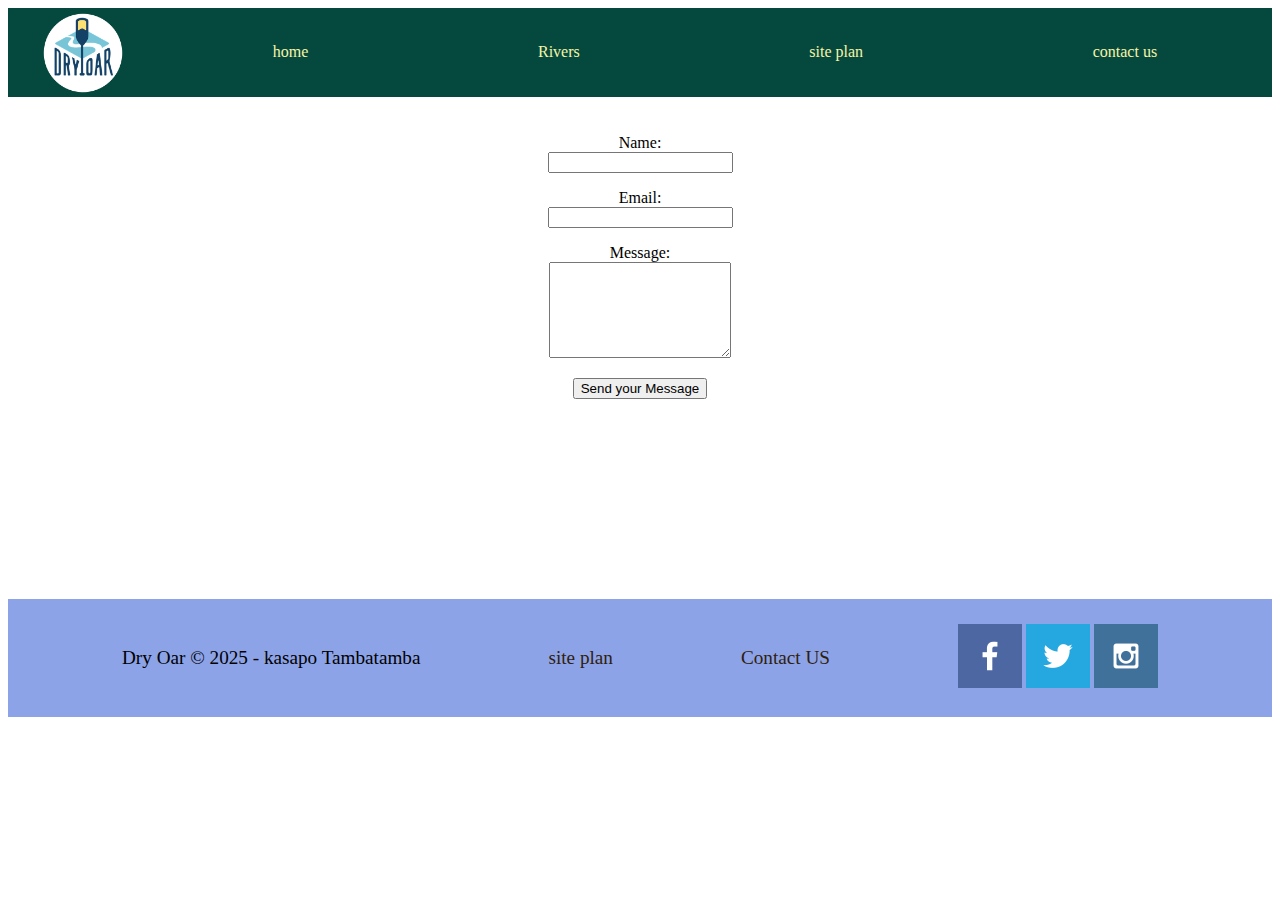
<file: wwr/contactus.html>
<!DOCTYPE html>
<html lang="en">
<head>
    <meta charset="UTF-8">
    <meta http-equiv="X-UA-Compatible" content="IE=edge">
    <meta name="viewport" content="width=device-width, initial-scale=1.0">
    <title>whitewater Rafting vacations | Dry Oar Boathing | Rivers</title>
    <link rel="stylesheet" href="styles/style.css">
</head>
<body>
    <div id="content">
    <header>
        <a id="logo_link" href="index.html">
            <img class="logo" src="images/logo.png" alt="Dry oar logo">
        </a>
        <nav>
            <a href="index.html">home</a>
            <a href="rivers.html">Rivers</a>
            <a href="site-plan-rafting.html">site plan</a>
            <a href="contactus.html">contact us</a>
        </nav>
    </header> 
    <div id="hero">
        <div id="hero-box">
            <section id="hero-msg">
                <h1 class="home-title"></h1>
                <h4></h4>
                <!-- <div class='button-box'> -->
                    <a class='book' href="contactus.html"></a>
                </div>
            </section>
</div> 
<main>
    <div id="feedback"></div>
    <form action="#" method="post">
        <p>
            <label>Name:</label><br />
            <input type="text" id="name" name="user_name"/>

        </p>
        <p>
            <label for="email">Email:</label><br />
            <input type="email" id= "email" name="user_email" />

        </p>
        <p>
            <label for= "message">Message:</label><br />
            <textarea id="message" name="user_message" rows="6:"></textarea>
        </p>
        <button type="submit">Send your Message</button>
    </form>
</main>

<footer>
    <p>Dry Oar &copy; 2025 - kasapo Tambatamba</p>
    <p><a href=" site-plan-rafting.html">site plan</a></p>
    <p><a href="contactus.html">Contact US</a></p>
    <div class="social">
        <a href="https://facebook.com" target="_blank">
            <img src="images/facebook.png" alt="fb icon">
        </a>
        <a href="https://twitter.com" target="_blank">
            <img src="images/twitter.png" alt="twitter icon">
        </a>
        <a href="https://instagram.com" target="_blank">
            <img src="images/instagram.png" alt="intsagram icon">
        </a>
    </div>
</footer>
    </div>
</body>
<script>
    // get the feedback div element so we can do something with it.
    const feedbackElement = document.getElementById('feedback');
    // get the form so we can read what was entered in it.
    const formElement = document.forms[0];
    // add a 'listener' to wait for a submission of our form. When that happens run the code below.
    formElement.addEventListener('submit', function(e) {
        // stop the form from doing the default action.
        e.preventDefault();
        // set the contents of our feedback element to a message letting the user know the form was submitted successfully. Notice that we pull the name that was entered in the form to personalize the message!
        feedbackElement.innerHTML = 'Hello '+ formElement.user_name.value +'! Thank you for your message. We will get back with you as soon as possible!';
        // make the feedback element visible.
        feedbackElement.style.display = "block";
        // add a class to move everything down so our message doesn't cover it.
        document.body.classList.toggle('moveDown');
    });
</script>
                    
</html>
</file>
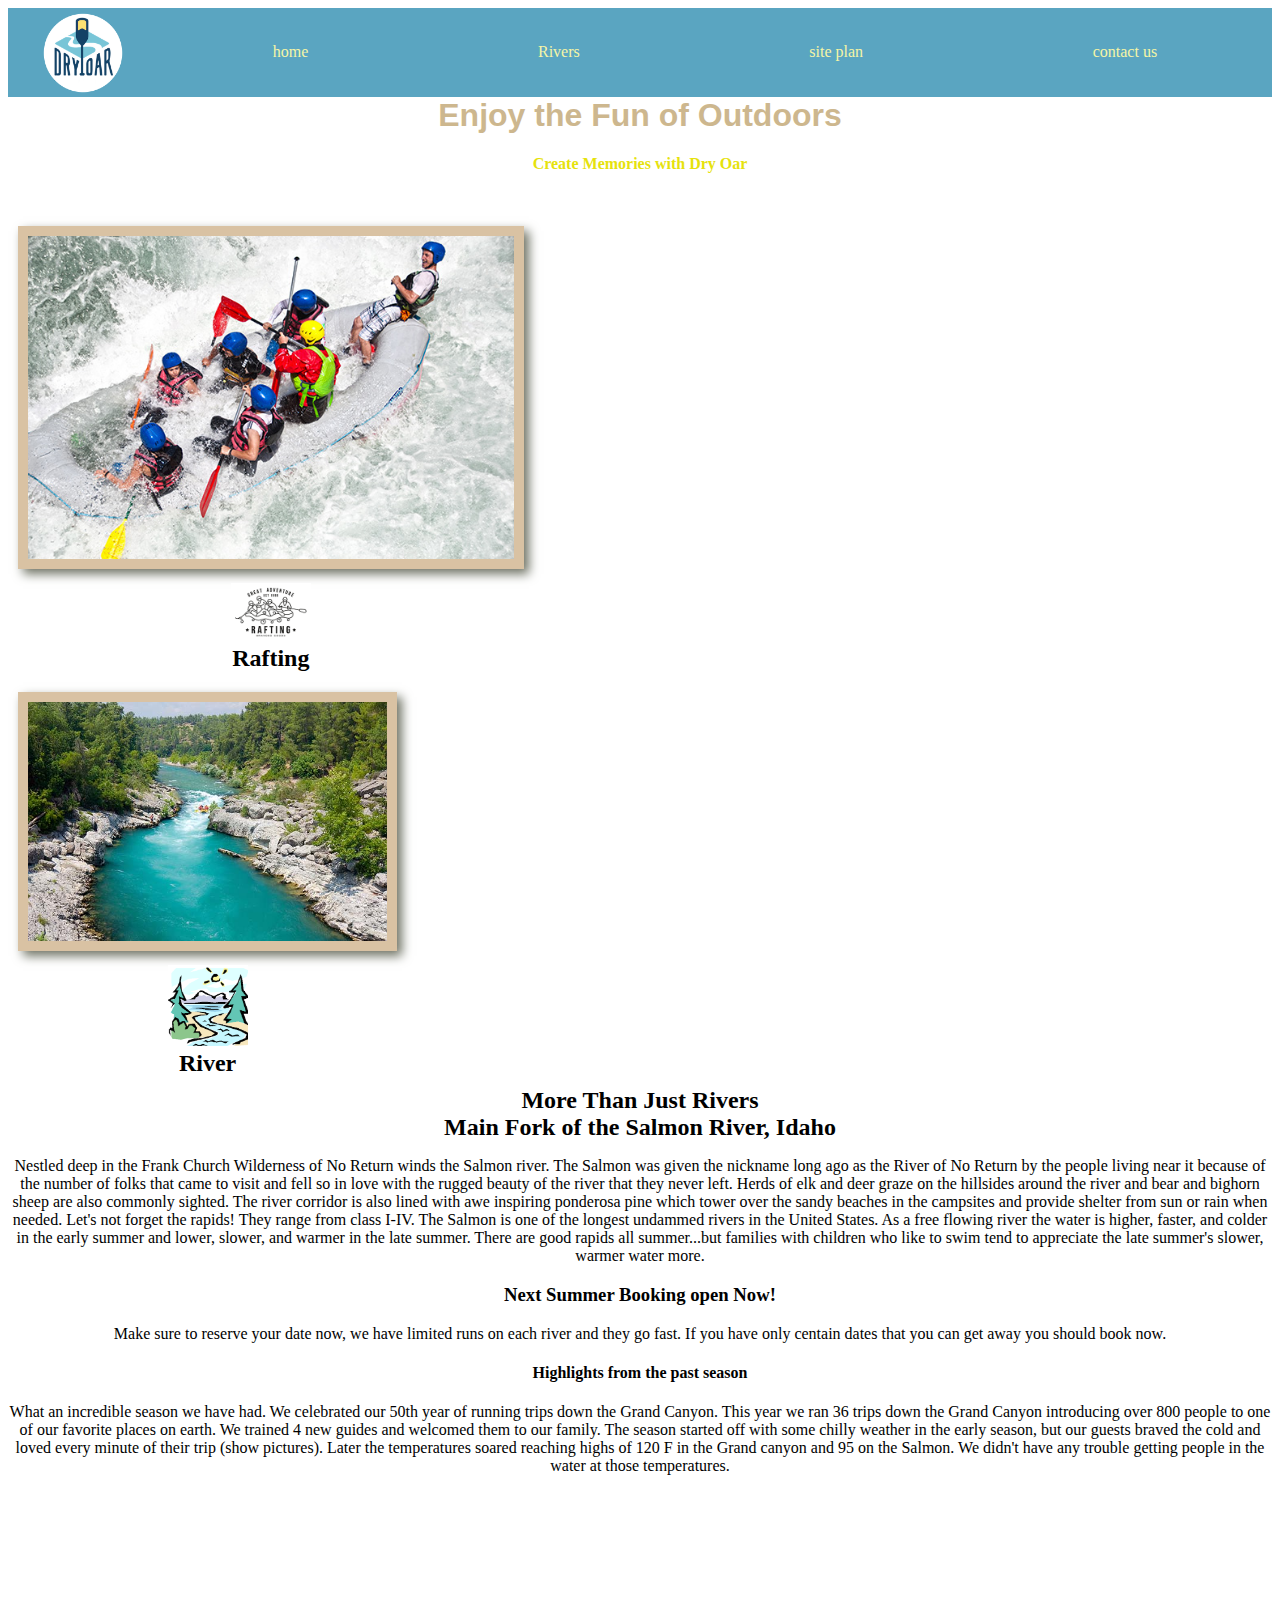
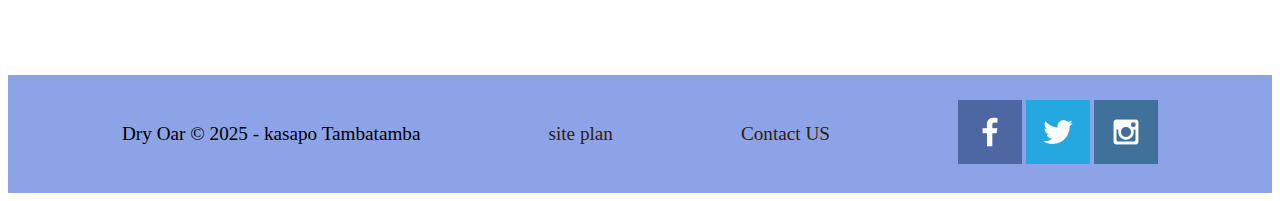
<file: wwr/rivers.html>
<!DOCTYPE html>
<html lang="en">
<head>
    <meta charset="UTF-8">
    <meta http-equiv="X-UA-Compatible" content="IE=edge">
    <meta name="viewport" content="width=device-width, initial-scale=1.0">
    <title>whitewater Rafting vacations | Dry Oar Boathing | Rivers</title>
    <link rel="stylesheet" href="styles/style.css">
</head>
<body>
    <div id="content">
        <header id ="header2">
            <a id="logo_link" href="index.html">
                <img class="logo" src="images/logo.png" alt="Dry oar logo">
            </a>
            <nav>
                <a href="index.html">home</a>
                <a href="rivers.html">Rivers</a>
                <a href="site-plan-rafting.html">site plan</a>
                <a href="contactus.html">contact us</a>
            </nav>
        </header> 
    <div id="hero">
        <div id="hero-box">
            <section id="hero-msg">
                <h1 class="home-title">Enjoy the Fun of Outdoors</h1>
                <h4>Create Memories with Dry Oar </h4>
                <div class='button-box'>
                    <a class='book' href="contactus.html"></a>
                </div>
            </section>
</div> 
</div>

<main >
    <div class="grid-river">
    <section class="rafting-card">
        <img class="card-img" src="images/rafting42_600.jpg" alt="river in forest">
        <img class="icon" src="images/logo15_200.png">
        <h2>Rafting</h2>
    </section>
    <section class="camping-river">
        <img class="card-img" src="images/rafting58_600.jpg" alt="tent in mountains">
        <img class="icon" src="images/river.gif" alt="fire icon">
        <h2>River</h2>
    </div>    
        
        <h2>More Than Just Rivers</h2>
        <!-- <a class='join' href="rivers.html"></a> -->
        <h2>Main Fork of the Salmon River, Idaho</h2>
        <p>Nestled deep in the Frank Church Wilderness of No Return winds the Salmon river. The Salmon was given the nickname long ago as the River of No Return by the people living near it because of the number of folks that came to visit and fell so in love with the rugged beauty of the river that they never left.
            Herds of elk and deer graze on the hillsides around the river and bear and bighorn sheep are also commonly sighted. The river corridor is also lined with awe inspiring ponderosa pine which tower over the sandy beaches in the campsites and provide shelter from sun or rain when needed.
            Let's not forget the rapids! They range from class I-IV. The Salmon is one of the longest undammed rivers in the United States. As a free flowing river the water is higher, faster, and colder in the early summer and lower, slower, and warmer in the late summer. There are good rapids all summer...but families with children who like to swim tend to appreciate the late summer's slower, warmer water more.   
        </p>
        <h3>Next Summer Booking open Now!</h3>
        <p>Make sure to reserve your date now, we have limited runs on each river and they go fast. If you have only centain dates that you can get away you should book now.</p>
        <h4>Highlights from the past season</h4>
        <p>What an incredible season we have had. We celebrated our 50th year of running trips down the Grand Canyon. This year we ran 36 trips down the Grand Canyon introducing over 800 people to one of our favorite places on earth. We trained 4 new guides and welcomed them to our family. The season started off with some chilly weather in the early season, but our guests braved the cold and loved every minute of their trip (show pictures). 
           Later the temperatures soared reaching highs of 120 F in the Grand canyon and 95 on the Salmon. We didn't have any trouble getting people in the water at those temperatures.</p>
    </section>
</main>
<footer>
    <p>Dry Oar &copy; 2025 - kasapo Tambatamba</p>
    <p><a href=" site-plan-rafting.html">site plan</a></p>
    <p><a href="contactus.html">Contact US</a></p>
    <div class="social">
        <a href="https://facebook.com" target="_blank">
            <img src="images/facebook.png" alt="fb icon">
        </a>
        <a href="https://twitter.com" target="_blank">
            <img src="images/twitter.png" alt="twitter icon">
        </a>
        <a href="https://instagram.com" target="_blank">
            <img src="images/instagram.png" alt="intsagram icon">
        </a>
    </div>
</footer>
</body>
</html>
</file>
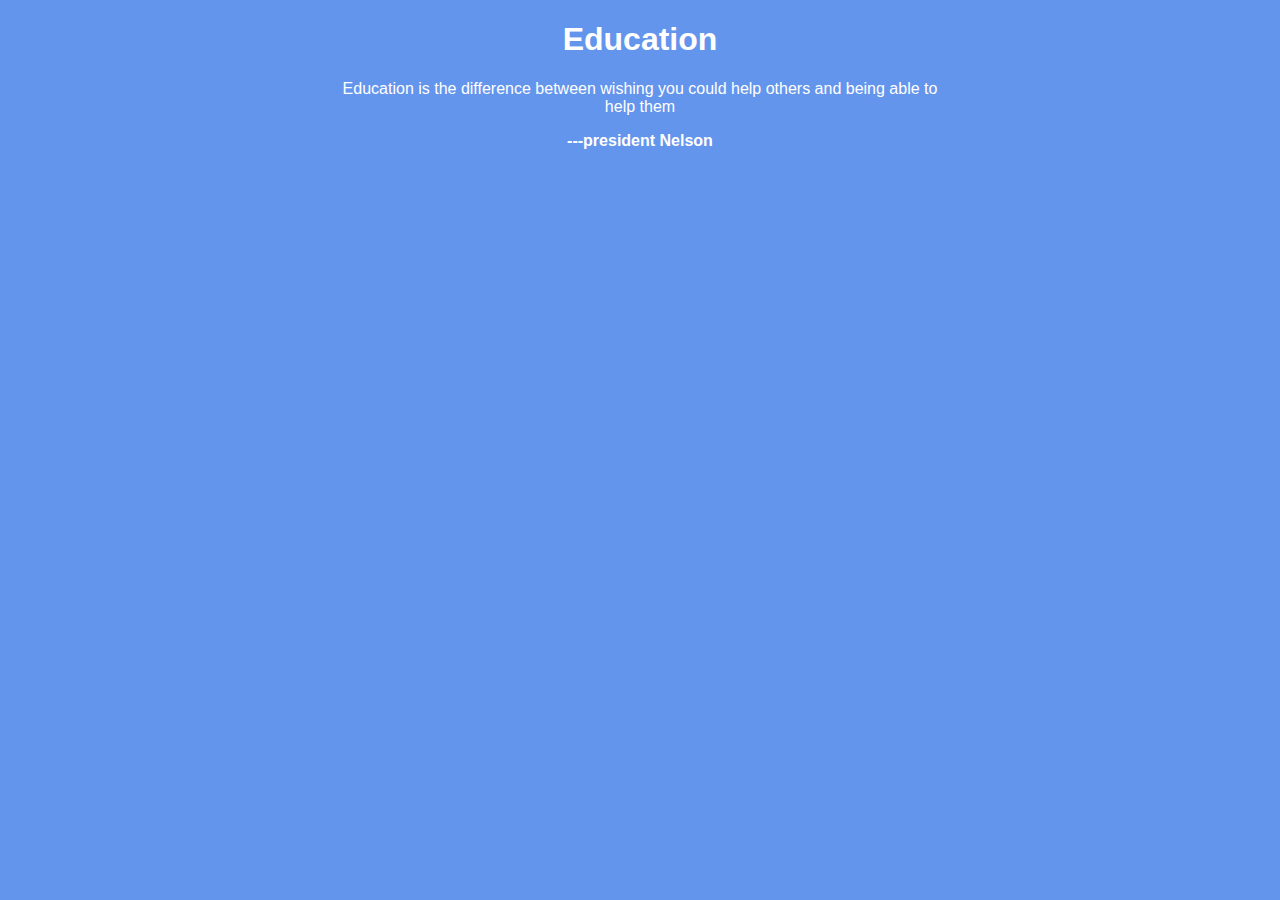
<file: in class/ice/w04.html>
<!DOCTYPE html>
<html lang="en">
<head>
    <meta charset="UTF-8">
    <meta name="viewport" content="width=device-width, initial-scale=1.0">
    <title>Education</title>
    <link href="w04_styles.css" rel="stylesheet"/>
</head>
<body>
    <header>
        <h1>Education</h1>
    </header>
    <main>
        <section>
            <p>
                Education is the difference between wishing you could help others and being able to help them
                <p><strong>---president Nelson</strong></p>
        </section>
        <section>
            <ol>

            </ol >
        </section>
    </main>
    
</body>
</html>
</file>
<file: blossomee/styles/styles.css>
*{
  text-decoration: none;
  font-family: Arial, Helvetica, sans-serif;
  margin: 0px;
  padding: 0px;
}
.homegrid{
  display: grid;
  grid-template-rows: repeat(5, fr);
  grid-template-columns: repeat(5, fr)
}
.navbar{
  background:white;
  font-family:Arial, Helvetica, sans-serif;
  padding-right: 15px;
  padding-left: 15px;
}
.navdiv{
  display: flex;
  align-items: center;
  justify-content: space-between;
}
li{
  list-style: none;
  display: inline-block;  
}
li a{
  color:black;
  font-size: 18px;
  font-weight: bold;
  margin-right: 25px;
}
button{
  background-color: #f1f1f1;
  margin-left: 10px;
  border-radius: 10px;
  padding: 10px;
  width: 90px;
}
button a{
  color: black;
  font-weight:bold ;
  font-size: 15px;
}
.serum-1{
  display: flex ;
  flex-direction: row;
  width: 100%;
  display: grid;
  grid-template-columns: 1fr 1fr;
  gap: 20px;
}
.beauty-img{
  width: 600px;
  margin-bottom: 1rem;
  margin-left: 8rem;
  margin-top: 1rem;
}
.Beauty p{ 
  align-self: center;

}
.Beauty {
  display: grid;
  grid-template-columns: 1fr 1fr;
  gap: 16px;

}
.skincare-4{
  margin-top: 2rem;
  margin-left: 2rem;
  margin-right: 2rem;
  margin-bottom: 3rem;
  width:100%;
  height: auto;
}
.skincare-img{
  width: 100%;
  height: auto;
  flex-basis: 100%;
  background-color: rgb(5, 100, 69)
}
.logo{
  width: 15%;
  aspect-ratio: 3/2;
  display: inline;
}
.footer-container{
  background-color: rgb(45, 94, 45);
}
.footer{
  width: 50%;
  background-color: rgb(124, 239, 124);
  color: black;
  display: flex;
  justify-content: center;
  flex-wrap: wrap;
  margin: 0 auto;
}
.footer-heading{
  display: flex;
  flex-direction: column;
  margin-right: 4rem;
}
.footer-heading h2{
  margin-bottom: 2rem;
}
.footer-heading a {
  color:#337af1;
  text-decoration: none;
  margin-bottom: 0.5rem;
}
.footer-heading a:hover {
  color: crimson;
  transition: 0.3rem ease-out;
}
.footer-email-form h2{
  margin-bottom: 2rem;  
}
#footer-email{
  width: 250px;
  height: 40px;
  border-radius: 4px;
  outline: none;
  border: none;
  padding-left: 0.5rem;
  font-size: 1rem;
  margin-bottom: 1rem;
}
#footer-email::placeholder{
  color: #b1b1b1;
}
#footer-email-btn{
  width: 100px;
  height: 40px;
  border-radius: 4px;
 background-color: red;
 outline: none;
  border: none;
  color: white;
  font-size: 1rem;
}
#footer-email-btn:hover{
  cursor: pointer;
  background-color: #337af1;
  transition: all 0.4s ease-out;
}


/* page-2 */

.facecream-img{
  width: 60%;
  margin-top: 2rem;
  margin-left: 2rem;
  margin-right: 2rem;
  margin-bottom: 1rem;
}
.text-box-1{
 
  font-size: medium;
  margin-left: 2rem;
}
.text-box-1 h2{
  font-size: 30px;
}
.text-box-1 p{
  font-size: 15px;

}
.facecream-2 h2{
  text-align: center;
}
.facecream-2 p{
  text-align: left 1rem;
}
.face{
  display: grid;
  margin-right: 2rem;
}
.text-box-2{
  margin-top: 1rem;
  margin-bottom: 1.5rem;
}
.text-box-2 p{

  font-size: medium;
  margin-left: 1rem;
}
.facecream2-img{
  width: 30%;
  box-shadow: inset;
}
.facecream4-img{
  width: 30%;
  box-shadow: inset;

}
.facecream-2{
  width: 100%;
}
body{
  background-color: rgb(186, 241, 191);
}


.container {
  display: flex;
  flex-direction: row;
  gap: 20px;
  flex-wrap: wrap;
}
.card-container{
  width: 30%;
  display: flex;
  justify-content: right center left;
  flex-wrap: wrap;
  margin-top: 100px;
}
.card{
  width: 100%;
  background-color: rgb(122, 198, 155);
  border-radius: 8px;
  overflow: hidden;
  box-shadow: 0px 2px 4px rgba(red, green, blue, alpha);
  margin: 20px;
}
.card img{
  width: 150px;
  height: auto;
}
.card-container h3 {
  font-size: 15px;
  margin-bottom: 8px;
}
.card-container p{
  color: #666;
  font-size: 15px;
  line-height: 1.3;
}
.card-container.btn{
  display: inline-block;
  padding: 8px 16px;
  background-color: darkcyan;
  text-decoration: none;
  border-radius: 4px;
  margin-top: 16px;
  color: aqua;
}
.card::after{
  content: "";
  display: table;
  clear: both;
}


/* page 3 */
.nature-container{
  display: flex;
  justify-content: center;
  align-items: center;
}
.nature{
  margin: 20px auto;
  width: 70%;
}

.text-nature{
  color:black;
}
.text-nature h2{
  font-size: 42px;
}
.text-nature p{
  font-size: 16px;
}
.container-1{
  width: 100%;
  margin: 0 auto;
  margin-bottom: 3rem;
}
.container-1 .content{
  bottom: 0;
  background: rgb(0, 0, 0);
  background: rgba(0, 0, 0, 0.5);
  color: #f1f1f1;
  width: 100%;
  padding:20px;
}



/* page 4 */

.contact{
  width: 50%;
  margin: 10px auto;
  border-radius: 10px;
}
.contact h1{
  text-align: center;
  margin-bottom: 20px;
  columns: #333; 
}
.planet-img{
  margin-left: 4rem;
  margin-bottom: 1rem;
}
form input, form textarea{
  display: block;
  width: 100%;
  margin-bottom: 10px;
  padding: 10px;
  border: none;
  border-radius: 5px;
  background-color: #f1f1f1;
  color: #333;
}
form input :focus, form textarea :focus{
  outline: none;
  box-shadow: 0 0 5px #333;
}
form.button{
  display: block;
  width: 100%;
  padding: 10px;
  border-radius: 5px;
  background-color: #333;
  color: #fff;
  cursor: pointer;
  transition: 0.3s ease;
}
</file>
<file: wwr/styles/style.css>
.home-title{
    font-family: 'rock salt','bradley Hand', sans-serif;
    font-size: 2em;
    margin-top: 10px;
} 
#content{
    max-width: 1600px;
    margin: 0 auto;
    text-align: center;
}
nav a{
    text-align:center;
    color: rgb(245, 245, 166);
    text-decoration: none;
    padding:35px ;
}
#hero-msg h1, #hero-msg h4 {
    text-align: center;
}
.button-box {
    text-align: center;
}
main section{
    text-align: center;
}
#background{
    height:725px;
    background: #67a0e1;
} */
body{
    background-color: rgb(95, 91, 84);
    font-family: Raleway, Arial, Helvetica, sans-serif;
    font-size: 22px;
    padding: 0;
    margin: 0;
}
header{
    background-color: rgba(red, green, blue, alpha);
}
nav a:hover{
    background-color: black;
    color: #d9c2a3;
}
.book, .join{
    /* background-color: #437e85; */
    color: rgb(162, 239, 8);
    text-decoration: none;
    font-size: 18px;
    padding: 15px 30px;
    margin-top: 50px;
    border-radius: 5px;
}
/* .button-box{
    /* background-color: #437e85; */
*/
.book:hover, .join:hover{
    background-color: #0d052b;
    color: black;
}
#background{
    background-color: blue(4, 67, 121);
    grid-column: 1/11;
    grid-row: 4/9;
}
.msg{
    background-color: rgb(53, 114, 214);
    text-align: center;
    line-height: 1.5em;
    padding: 35px;
    grid-column: 6/10;
    grid-row: 6/7;
    box-shadow: 5px 5px 10px #6f7364;
}
footer{
    background-color: #8da3e8;
    padding: 25px 50px;
    margin-top:200px ;
    display: flex;
    justify-content: space-around;
    align-items: center;
}
.home-title{
    color: rgb(205, 183, 142);
}
h4{
    color: black;
}
.msg h2{
    color: black; 
}
.msg p{
    color: black;
    font-size: .8em;
    padding-bottom: 15px ;
}
footer a{
    color: #2f200c;
    text-decoration: none;
}
footer a:hover{
    color: black;
}
.icon {
    width: 80px;
    padding-top: 10px;
}
#hero-img{
    width:100%;
}
.logo {
    width: 80px;
}
footer p {
    font-size: 1.2em;
}
footer p a:hover{
    text-decoration: underline;
}
footer.social img{
    padding-top: 15px;
}
h2 {
    margin: 0;
}
#logo_link{
    padding-top: 5px;
}
.rivers-card{
    margin: 200px;
    grid-column: 2/4;
    grid-row: 2/3;
}
.camping-card{
    margin: 200px;
    grid-column: 5/7;
    grid-row:2/3 ;
}
.rapids-card{
    margin: 200px;
    grid-column: 8/10;
    grid-row: 2/3;
}
.card-img{
    border: 10px solid #dbb584;
    width: 100%;
    border: 10px solid #d9c2a3;
    transition: transform .5s;
    box-shadow: 5px 5px 10px #6f7364;
}
main section img{
    box-sizing: border-box;
}
header{
    display:grid;
    grid-template-columns: 150px auto;
    background-color: rgb(5, 72, 62);
}
nav{
    display:flex;
    justify-content: space-around;
    z-index: 1;
}
#logo_link{
    padding-top:5px;
    justify-self: center;
    align-self: center;
}
#hero{
    display:grid;
    grid-template-columns: 1fr 3fr 1fr;
    margin-top: -100px;
}
#hero-box{
    grid-column: 1/4;
    grid-row: 1/3;
    z-index: -1;
}
#hero-msg {
    grid-column: 2/3;
    grid-row: 1/2;
    margin-top: 100px;
}
#hero-msg h4{
    color: rgb(230, 226, 12);

}
#hero-img{
    width:100%;
}
.home-grid{
    display:grid;
    grid-template-columns: 10px;
}
.mountains{
    width: 100%;
    grid-column: 2/7;
    grid-row: 5/8;
    box-shadow: 5px 5px 10px #6f7364;
}
.card-img:hover{
    opacity: .6;
    transform: scale(1.1);
}
#feedback {
    background-color: rgb(145, 213, 242);
    position: absolute;
    top: 0;
    left: 0;
    right: 0;
    padding: .5em;
    display: none;
}
.moveDown {
    margin-top: 3em;
}
.grid-river{
    display: grid;
    grid-template-columns: 1fr 1fr;
}
.rafting-card{
    grid-column: 1/3;
    grid-row:1/2 ;
}
.camping-1{
    grid-column:1/3 ;
    grid-row: 2/3;
}

#header2{
    background-color:rgb(90, 165, 193)
}
.rafting-card{
    width: 40%;
    padding: 10px;

}
.rafting-card-img{
    width: 100%;
    display: block;
}
.camping-river{
    width: 60%;
    padding: 10px;
}
.camping-river-img{
    width: 100%;
    display: block;
}
































@media screen and(max-width: 900px) {
    #hero, .home-grid{
        display: black;
        height: auto;
    }
    nav a {
        display:block;
        padding: 15px;
    }
    nav, footer{
        flex-direction: column;
    }
    nav a{
        display:block;
        padding: 15px;
    }
    #hero{
        margin-top:0;
    }
    #hero-msg{
        margin-top: 0;
    }
    #hero-msg h4{
        display:none;
    }
    #hero-msg h1{
        color: #6f7364
    }
    .home-title{
        font-size:25px;
    }
    .rivers-card, .camping-card, .rapids-card{
        margin: 50px auto;
        width: 60%;
    }
    #background{
        display: none;
    }
    .mountains, .msg{
        width: 80%;
        display: block;
        margin: 0 auto;
    }
    footer{
        margin-top: 25px;
    }
    
}
</file>
<file: positioning/positionstyles.css>
/* CSS - Name: "positionstyles.css" */
/* Activity 1 styles */
.content1 {
  /* This is the parent of the activity 1 boxes. */
display: grid;
grid-template-columns: 1fr 1fr;
gap:20px;
}
.red1 { 
  width: 100%; 
  height: 100px; 
  background-color: red; 
  grid-column: 1/3;
  

} 
.green1 {
  width: 200px; 
  height: 200px; 
  background-color: green; 
  margin: 0 auto;

} 
.yellow1 {
  width: 200px; 
  height: 200px; 
  background-color: gold; 
  margin: 0 auto;
} 
.blue1 {
  width: 100%; 
  height: 100px; 
  background-color: blue; 
  grid-column: 1/3;
} 
/* Activity 2 styles */ 
.content2 {
  /* This is the parent of the activity 2 boxes. */
  position: relative;
  width: 500px;
  height: 400px;
}
.red2, .green2, .yellow2, .blue2{
  position: absolute;
}
.red2 {
  width: 100px; 
  height: 100px; 
  background-color: red;
  top: 0px;
  left: 0px; 
} 
.green2 { 
  width: 100px; 
  height: 100px; 
  background-color: green; 
  top: 50px;
  left: 50px;
}
.yellow2 {
  width: 100px; 
  height: 100px; 
  background-color: gold; 
  top: 100px;
  left: 100px;
} 
.blue2 {
  width: 100px; 
  height: 100px; 
  background-color: blue;
  top: 150px;
  left: 150px;
} 
/* Activity 3 styles */   
.content3 { 
  /* This is the parent of the activity 3 boxes. */
  display: grid;
  grid-template-columns: 1fr 1fr;
  grid-template-rows: 100px 200px 100px;
  column-gap: 10%;
 
}
.red3 {
  width: 100%;  
  background-color: red; 
  grid-column: 1/3;
  
  

} 
.green3 {
  width: 100%; 
  background-color: green;
  
  

} 
.yellow3 {
  width: 100%;  
  background-color: gold; 
 
} 
.blue3 {
  width: 100%;
  background-color: blue;
  grid-column: 1/3; 
 
} 
/* Activity 4 styles */ 
.content4 {
  /* This is the parent of the activity 4 boxes. */
  height: 400px;
  display: grid;
  grid-template-columns: 1fr 1fr;
}
.red4 {
  width: 100%; 
  height: 100%; 
  background-color: red; 
  grid-column: 1/2;
  grid-row: 1/4;

} 
.green4 {
  width: 100%; 
  height: 100%; 
  background-color: green; 
  
  


} 
.yellow4 {
  width: 100%; 
  height: 100%; 
  background-color: gold;


} 
.blue4 {
  width: 100%; 
  height: 100%; 
  background-color: blue; 
} 
/* Activity 5 styles */ 
.content5 {
  /* This is the parent of the activity 5 boxes. */
  height: 400px;
}

.red5 { 
  width: 100%; 
  height: 100px; 
  background-color: red; 
} 
.green5 { 
  width: 100px; 
  height: 100px; 
  background-color: green; 
  float: left;

} 
.yellow5 {
  width: 100%; 
  height: 180px; 
  background-color: gold; 
  
} 
.blue5 {
  width: 100%; 
  height: 120px; 
  background-color: blue; 

} 
/* Activity 6 styles */ 
.content6 {
  /* This is the parent of the activity 6 boxes. */
  display: grid;
  grid-template-columns: repeat(6,50px);
  
}

.red6 {
  width: 100%; 
  height: 150px; 
  background-color: red; 
  grid-column: 1/5;
  grid-row: 1/3;
  z-index: -1;
} 
.green6 {
  width: 100px; 
  height: 100px; 
  background-color: green; 
  grid-column: 1/3;
  grid-row: 4/7;
  z-index: 2;

} 
.yellow6 {
  width: 100px; 
  height: 100%; 
  background-color: gold;
  grid-column: 5/7;
  grid-row: 3/7; 
  z-index: 2;
} 
.blue6 {
  width: 100%; 
  height: 200px; 
  background-color: blue; 
  grid-column: 2/6;
  grid-row: 2/6;
  
  
  
} 


/* Do not make any changes below here */
.activity {
  width: 70%; 
  margin: 20px auto; 
  font-family: Arial, sans-serif; 
  border: 1px solid black; 
  padding: 10px; 
  clear:both; 
  
} 

.hint {
  border: 1px solid grey;
  background: #e0e0e0;
  padding: .5em;
  position: relative;
  margin: 1em 0;
}
.hint h3 {
  margin: 0;
}
.hint:hover {
  background: #d0d0d0;
}
.hint > div {
  display: none;
}

.hint input[type=checkbox] {
  position: absolute;
  width: 100%;
  height: 100%;
  opacity: 0;
  z-index: 1;
  cursor: pointer;
}

.hint input[type=checkbox]:checked ~ div {
  display: block;
}

.hint i {
  position: absolute;
  transform: translate(-6px, 0);
  margin-top: 16px;
  right: 10px;
  top: -3px;
}
.hint i:before, .hint i:after {
  content: "";
  position: absolute;
  background-color: black;
  width: 3px;
  height: 9px;
}
.hint i:before {
  transform: translate(2px, 0) rotate(45deg);
}
.hint i:after {
  transform: translate(-2px, 0) rotate(-45deg);
}

.hint input[type=checkbox]:checked ~ i:before {
  transform: translate(-2px, 0) rotate(45deg);
}
.hint input[type=checkbox]:checked ~ i:after {
  transform: translate(2px, 0) rotate(-45deg);
}
.hint a {
  position: relative;
  z-index: 1;
}
</file>
<file: in class/ice/w04_styles.css>
body {
    background-color: cornflowerblue;
    max-width: 600px;
    margin: 0 auto;
    font-family: 'Lucida Sans', 'Lucida Sans Regular', 'Lucida Grande', 'Lucida Sans Unicode', Geneva, Verdana, sans-serif;
}
h1{
    color: #fff;
    text-align: center;
}
main p{
    color: #fff;
    text-align: center;
}
ol{
    font-weight: bold;
}
    
img{
    width: 35%;
    display: block;
    margin: 0 auto;
}
footer{
    text-align: center;
}
.font-small{
    font-size: 1em;
}
</file>
